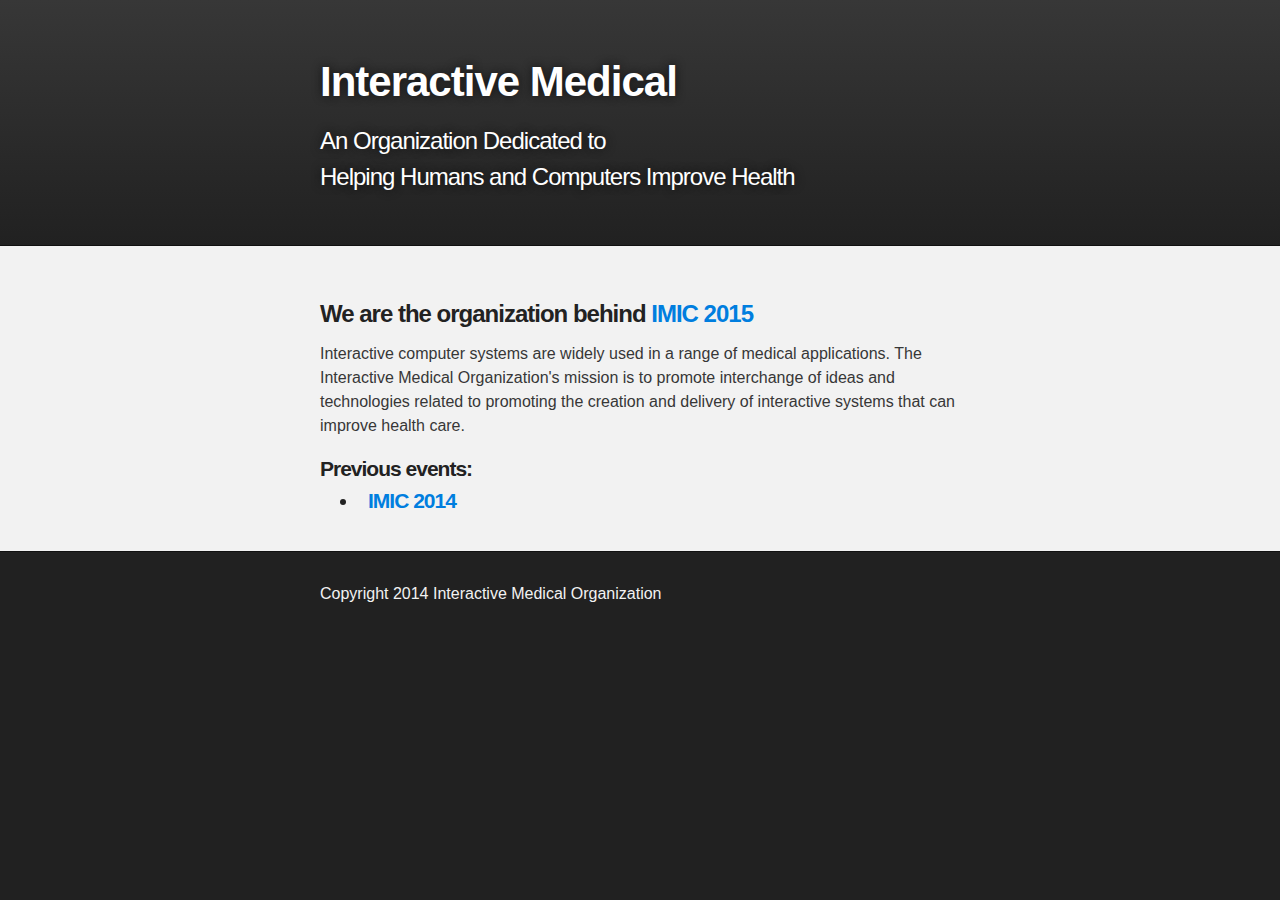
<file: index.html>
<!DOCTYPE html>
<html>

  <head>
    <meta charset='utf-8' />
    <meta http-equiv="X-UA-Compatible" content="chrome=1" />
    <meta name="description" content="Interactive MIC : Interactive Medical Image Computing (IMIC) Workshop for MICCAI 2014" />

    <link rel="stylesheet" type="text/css" media="screen" href="stylesheets/stylesheet.css">

    <title>Interactive MIC</title>
  </head>

  <body>

    <!-- HEADER -->
    <div id="header_wrap" class="outer">
        <header class="inner">

          <h1 id="project_title">Interactive Medical</h1>
          <h2 id="project_tagline">An Organization Dedicated to <br>Helping Humans and Computers Improve Health</h2>

        </header>
    </div>

    <!-- MAIN CONTENT -->
    <div id="main_content_wrap" class="outer">
      <section id="main_content" class="inner">
        <h3>
          We are the organization behind <a href="./imic2015/index.html">IMIC 2015</a>
        </h3>
        <p>Interactive computer systems are widely used in a range of medical applications.
        The Interactive Medical Organization's mission is to promote interchange of ideas
        and technologies related to promoting the creation and delivery of interactive
        systems that can improve health care.</p>
        <h4>
          Previous events:
          <ul>
          <li><a href="./imic2014/index.html">IMIC 2014</a></li>
          </ul>
          
        </h4>
    </div>


    <!-- FOOTER  -->
    <div id="footer_wrap" class="outer">
      <footer class="inner">
        <p>Copyright 2014 Interactive Medical Organization</p>
      </footer>
    </div>

              <script type="text/javascript">
            var gaJsHost = (("https:" == document.location.protocol) ? "https://ssl." : "http://www.");
            document.write(unescape("%3Cscript src='" + gaJsHost + "google-analytics.com/ga.js' type='text/javascript'%3E%3C/script%3E"));
          </script>
          <script type="text/javascript">
            try {
              var pageTracker = _gat._getTracker("UA-49071927-1");
            pageTracker._trackPageview();
            } catch(err) {}
          </script>


  </body>
</html>
</file>
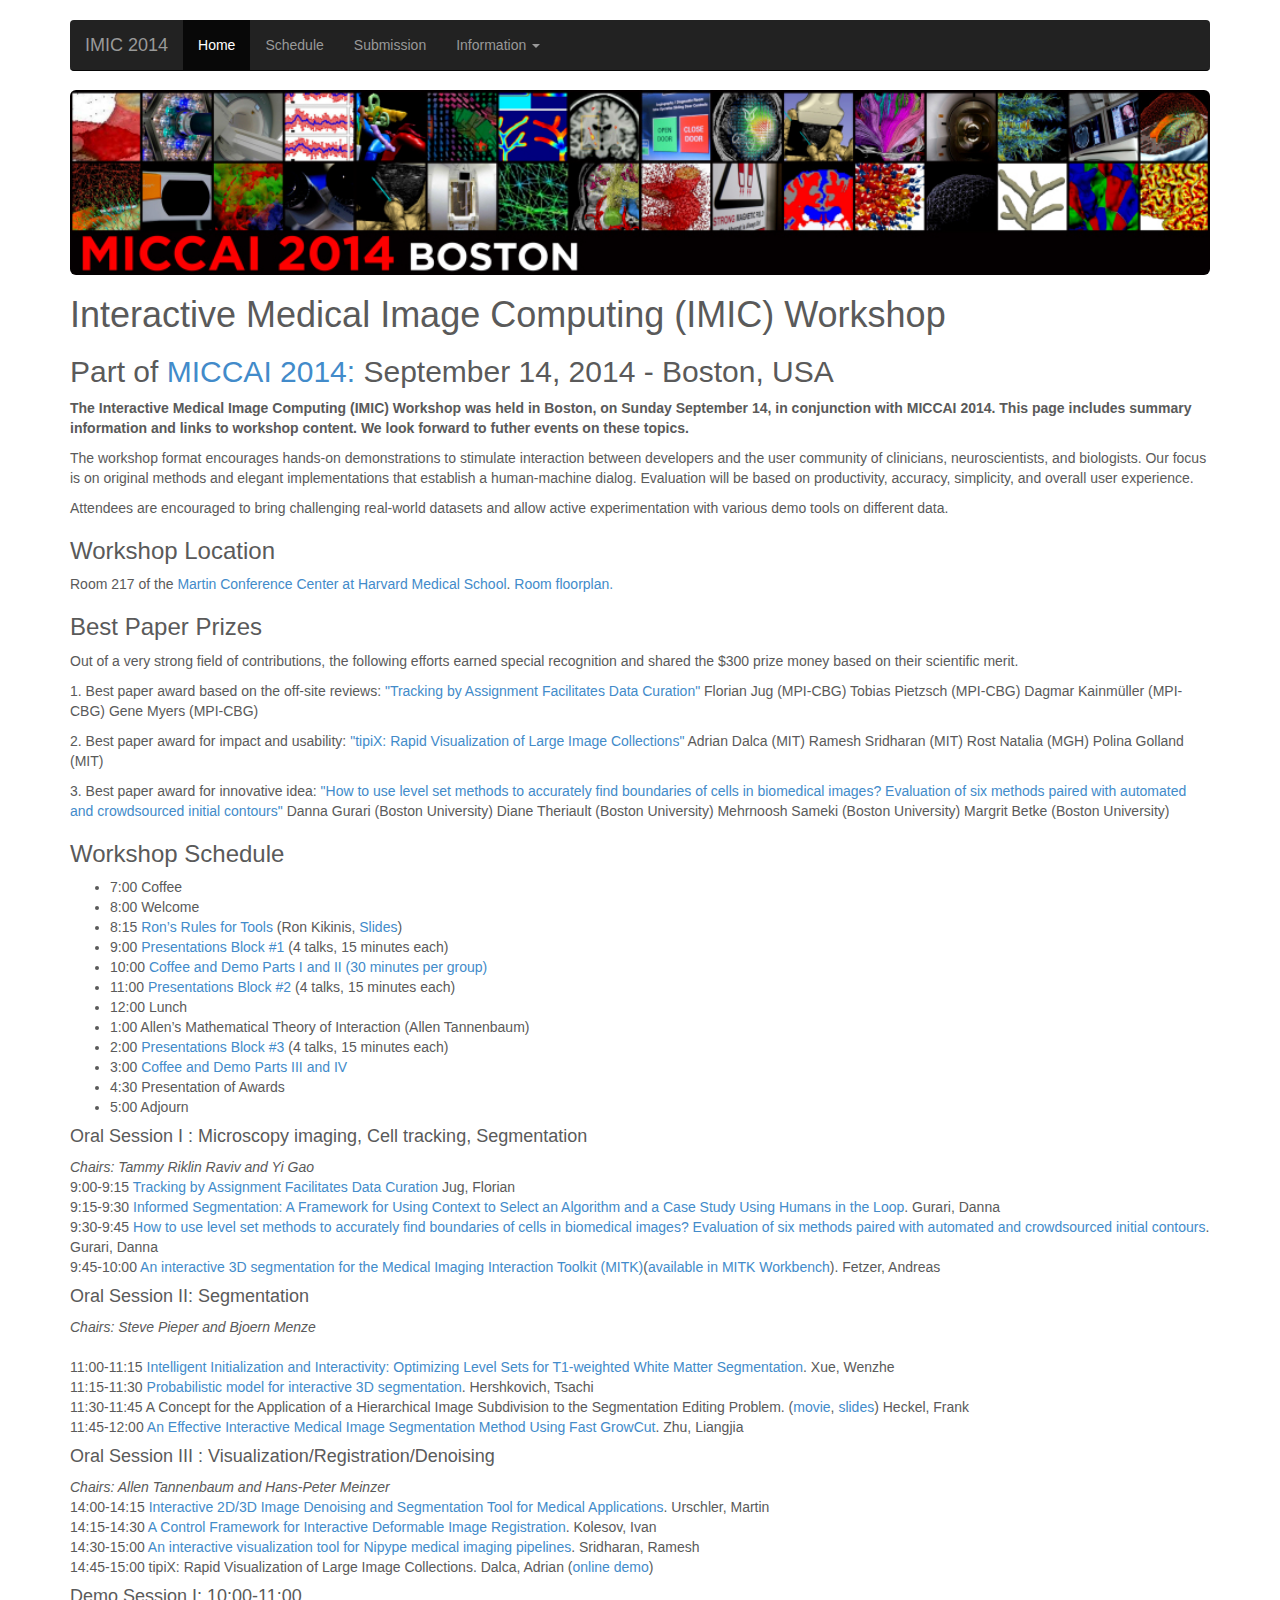
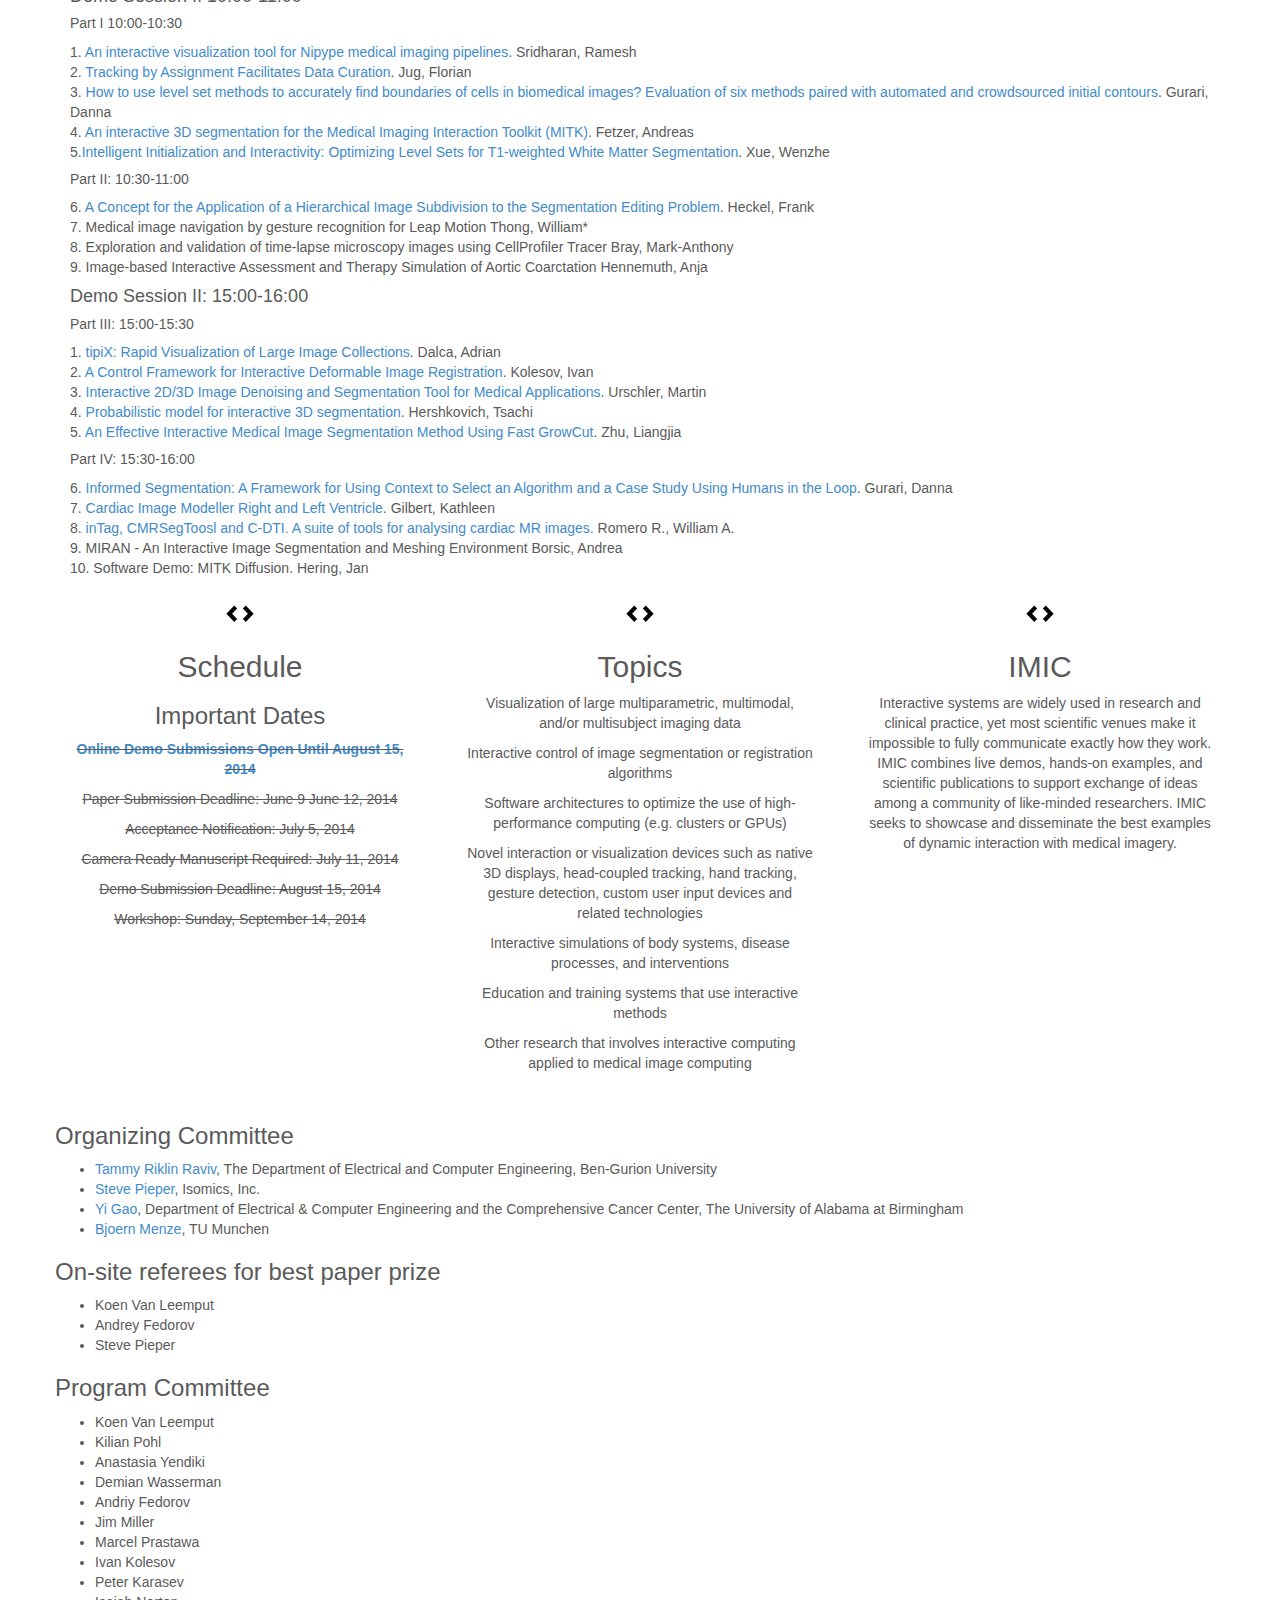
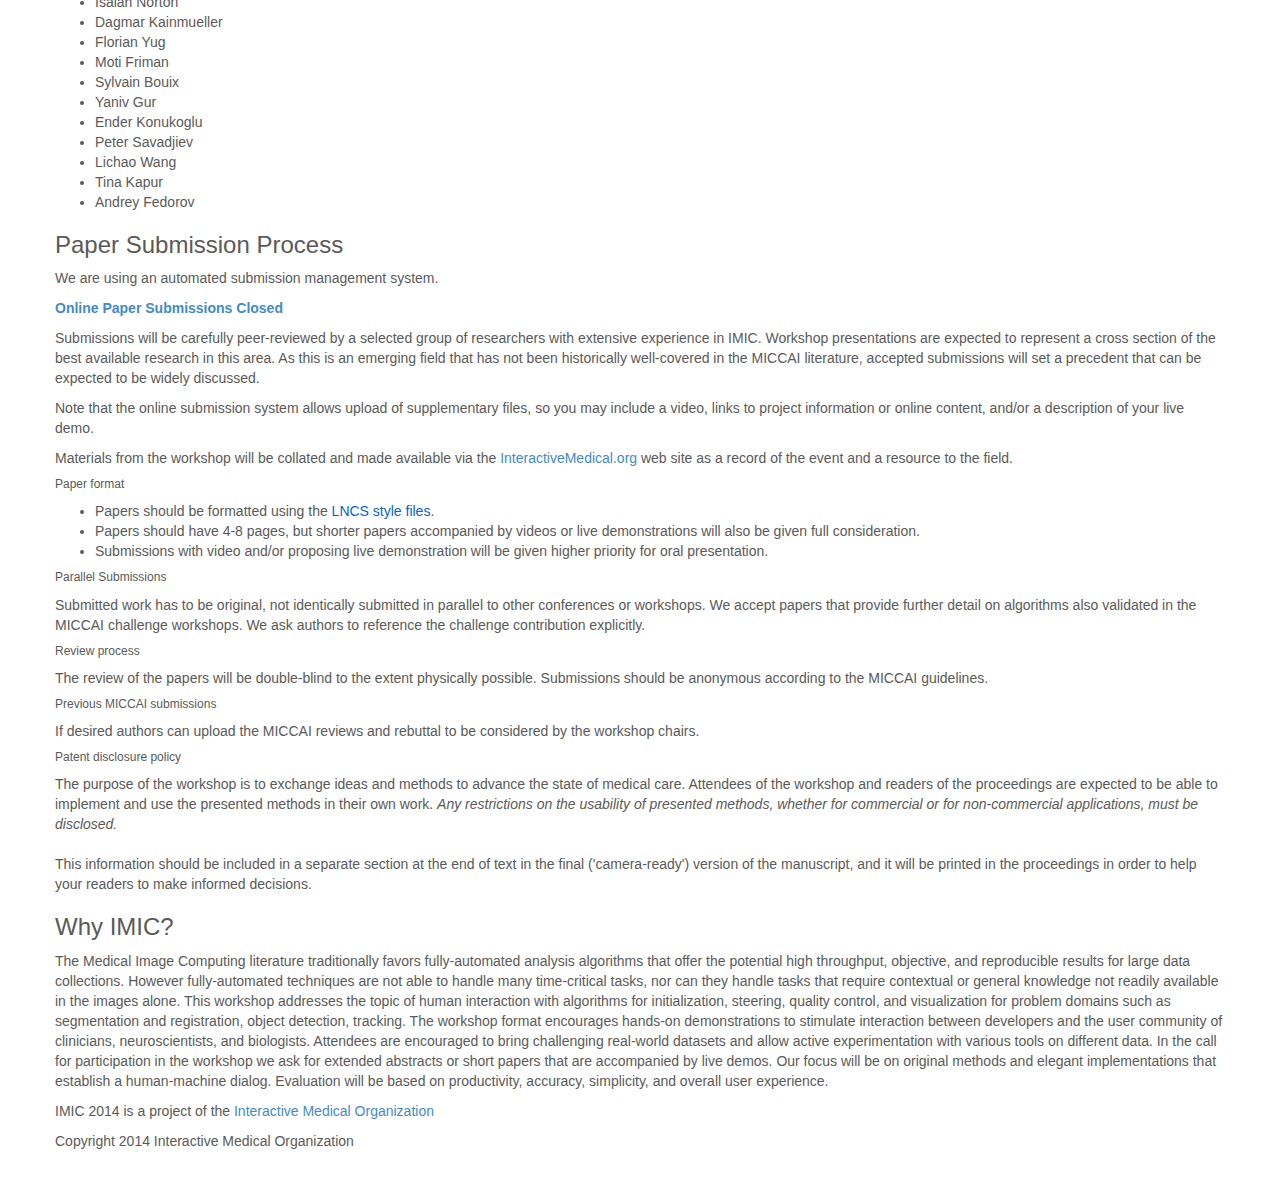
<file: imic2014/index.html>
<!DOCTYPE html>
<html>

  <head>
    <meta charset='utf-8' />
    <meta http-equiv="X-UA-Compatible" content="IE=edge" />
    <meta name="description" content="Interactive MIC : Interactive Medical Image Computing (IMIC) Workshop for MICCAI 2014" />

    <meta name="viewport" content="width=device-width, initial-scale=1">
    <meta name="author" content="Steve Pieper">
    <link rel="shortcut icon" href="../images/favicon.ico">

    <!-- <link rel="stylesheet" type="text/css" media="screen" href="../stylesheets/stylesheet.css"> -->

    <!-- Bootstrap core CSS -->
    <link href="../stylesheets/bootstrap.min.css" rel="stylesheet">

    <!-- Just for debugging purposes. Don't actually copy this line! -->
    <!--[if lt IE 9]><script src="../../assets/js/ie8-responsive-file-warning.js"></script><![endif]-->

    <!-- HTML5 shim and Respond.js IE8 support of HTML5 elements and media queries -->
    <!--[if lt IE 9]>
      <script src="https://oss.maxcdn.com/libs/html5shiv/3.7.0/html5shiv.js"></script>
      <script src="https://oss.maxcdn.com/libs/respond.js/1.4.2/respond.min.js"></script>
    <![endif]-->

    <!-- Custom styles for this page -->
    <link href="../stylesheets/carousel.css" rel="stylesheet">

    <title>Interactive MIC</title>
  </head>

  <body>

    <!-- carousel navbar (bootstrap) -->
      <div class="navbar-wrapper">
      <div class="container">

        <div class="navbar navbar-inverse navbar-static-top" role="navigation">
          <div class="container">
            <div class="navbar-header">
              <button type="button" class="navbar-toggle" data-toggle="collapse" data-target=".navbar-collapse">
                <span class="sr-only">Toggle navigation</span>
                <span class="icon-bar"></span>
                <span class="icon-bar"></span>
                <span class="icon-bar"></span>
              </button>
              <a class="navbar-brand" href="#">IMIC 2014</a>
            </div>
            <div class="navbar-collapse collapse">
              <ul class="nav navbar-nav">
                <li class="active"><a href="#">Home</a></li>
                <li><a href="#schedule">Schedule</a></li>
                <li><a href="#submission">Submission</a></li>
                <li class="dropdown">
                  <a href="#" class="dropdown-toggle" data-toggle="dropdown">Information <b class="caret"></b></a>
                  <ul class="dropdown-menu">
                    <li><a href="#organizers">People</a></li>
                    <li><a href="#registration">Registration</a></li>
                    <li><a href="#oral">Oral Presentations</a></li>
                    <li><a href="#why-imic">Why IMIC</a></li>
                    <li class="divider"></li>
                    <li class="dropdown-header">External Links</li>
                    <li><a href="http://interactivemedical.org">Interactive Medical</a></li>
                    <li><a href="http://miccai2014.org">MICCAI</a></li>
                  </ul>
                </li>
              </ul>
            </div>
          </div>
        </div>

      </div>
    </div>



    <!-- HEADER -->
    <div id="header_wrap" class="outer">
        <header class="inner">
        </header>
    </div>



    <!-- Marketing messaging and featurettes
    ================================================== -->
    <!-- Wrap the rest of the page in another container to center all the content. -->

    <div class="container welcome">
          <!-- hardcode 1170 width to match navbar default -->
          <img src="../images/MICCAI2014-banner-web.jpg" class="img-responsive img-rounded" alt="MICCAI 2014, SEP 14-18, Boston" width="1170">
          <!-- <img src="../images/imic2014.png"> -->
          <h1 id="project_title">Interactive Medical Image Computing (IMIC) Workshop</h1>
          <h2 id="project_tagline">Part of <a href=http://miccai2014.org/ target="_blank">MICCAI 2014:</a> September 14, 2014 - Boston, USA</h2>
          <p><strong>The Interactive Medical Image Computing (IMIC) Workshop was held in Boston, on Sunday September 14, in conjunction with MICCAI 2014.  This page includes summary information and links to workshop content.  We look forward to futher events on these topics.</strong></p>

          <p>The workshop format encourages hands-on demonstrations to stimulate interaction between developers and the user community of clinicians, neuroscientists, and biologists. Our focus is on original methods and elegant implementations that establish a human-machine dialog. Evaluation will be based on productivity, accuracy, simplicity, and overall user experience.</p>

          <p>Attendees are encouraged to bring challenging real-world datasets and allow active experimentation with various demo tools on different data.</p>

     <h3>Workshop Location</h3>

     <p>Room 217 of the <a href=http://www.theconfcenter.hms.harvard.edu/directions/>Martin Conference Center at Harvard Medical School</a>.  <a href=Sep14MICCAI.ppt.pdf>Room floorplan.</a>

     <h3>Best Paper Prizes</h3>
     <p>Out of a very strong field of contributions, the following efforts earned special recognition and shared the $300 prize money based on their scientific merit.

     <p>1. Best paper award based on the off-site reviews:
<a href=CameraReadyPapers/Paper%203/Jug_Interactive_IMIC2014.pdf>"Tracking by Assignment Facilitates Data Curation"</a>
Florian Jug (MPI-CBG)
Tobias Pietzsch (MPI-CBG)
Dagmar Kainmüller (MPI-CBG)
Gene Myers (MPI-CBG)

<p>2. Best paper award for impact and usability:
<a href=CameraReadyPapers/Paper%206/tipiX_0717_evening_final.pdf>"tipiX: Rapid Visualization of Large Image Collections"</a>
Adrian Dalca (MIT)
Ramesh Sridharan (MIT)
Rost Natalia (MGH)
Polina Golland (MIT)

<p>3. Best paper award for innovative idea:
<a href=CameraReadyPapers/Paper%208/MICCAI_finalSubmission.pdf>"How to use level set methods to accurately find boundaries of cells in biomedical images? Evaluation of six methods paired with automated and crowdsourced initial contours"</a>
Danna Gurari (Boston University)
Diane Theriault (Boston University)
Mehrnoosh Sameki (Boston University)
Margrit Betke (Boston University)

     <h3><a name="schedule"></a>Workshop Schedule</h3>


<ul>
  <li>7:00 Coffee</li>
  <li>8:00 Welcome</li>
  <li>8:15 <a href=http://www.slicer.org/slicerWiki/index.php/Documentation-Rons-Rules-For-Tools>Ron’s Rules for Tools</a> (Ron Kikinis, <a href=http://www.slicer.org/slicerWiki/images/c/c1/2014-09-13b-Rules_for_tools.pdf>Slides</a>)</li>
  <li>9:00 <a href=#oral1>Presentations Block #1</a> (4 talks, 15 minutes each)</li>
  <li>10:00 <a href=#demo1>Coffee and Demo Parts I and II (30 minutes per group)</a></li>
  <li>11:00 <a href=#oral2>Presentations Block #2</a> (4 talks, 15 minutes each)</li>
  <li>12:00 Lunch</li>
  <li>1:00 Allen’s Mathematical Theory of Interaction (Allen Tannenbaum)</li>
  <li>2:00 <a href=#oral2>Presentations Block #3</a> (4 talks, 15 minutes each)</li>
  <li>3:00 <a href=#demo1>Coffee and Demo Parts III and IV</a></li>
  <li>4:30 Presentation of Awards</li>
  <li>5:00 Adjourn</li>
</ul>

<h4><a name='oral1'></a>Oral Session I : Microscopy imaging, Cell tracking, Segmentation</h4>

     <i>Chairs: Tammy Riklin Raviv and Yi Gao</i><br>

     9:00-9:15 <a href=CameraReadyPapers/Paper%203/Jug_Interactive_IMIC2014.pdf>Tracking by Assignment Facilitates Data Curation</a> Jug, Florian<br>
     9:15-9:30 <a href=CameraReadyPapers/Paper%205/miccai-finalSubmission.pdf>Informed Segmentation: A Framework for Using Context to Select an Algorithm and a Case Study Using Humans in the Loop</a>. Gurari, Danna<br>
     9:30-9:45 <a href=CameraReadyPapers/Paper%208/MICCAI_finalSubmission.pdf>How to use level set methods to accurately find boundaries of cells in biomedical images? Evaluation of six methods paired with automated and crowdsourced initial contours</a>. Gurari, Danna<br>
     9:45-10:00 <a href=CameraReadyPapers/Paper%2010/2014-fetzer-miccai-imic.pdf>An interactive 3D segmentation for the Medical Imaging Interaction Toolkit (MITK)</a>(<a href=http://mitk.org/>available in MITK Workbench</a>). Fetzer, Andreas<br>

<h4><a name='oral2'></a>Oral Session II: Segmentation</h4>

<i>Chairs: Steve Pieper and Bjoern Menze</i><br><br>

11:00-11:15 <a href=CameraReadyPapers/Paper%2012/Xue_IMIC2014_CameraReady_Jul21.pdf>Intelligent Initialization and Interactivity: Optimizing Level Sets for T1-weighted White Matter Segmentation</a>. Xue, Wenzhe<br>
11:15-11:30 <a href=CameraReadyPapers/Paper%2011/Probabilistic model for interactive 3D segmentation_.pdf>Probabilistic model for interactive 3D segmentation</a>. Hershkovich, Tsachi<br>
11:30-11:45 A Concept for the Application of a Hierarchical Image Subdivision to the Segmentation Editing Problem. (<a href=http://www.mevis-research.de/~fheckel/IMIC2014/IMIC_Editing.html>movie</a>, <a href=http://www.mevis-research.de/~fheckel/publications/Heckel2014a_IMIC_talk.pptx>slides</a>) Heckel, Frank<br>
11:45-12:00 <a href=CameraReadyPapers/Paper%204/IMIC_ID4_FastGrowCut.pdf>An Effective Interactive Medical Image Segmentation Method Using Fast GrowCut</a>. Zhu, Liangjia<br>


<h4><a name='oral3'></a>Oral Session III : Visualization/Registration/Denoising</h4>

<i>Chairs: Allen Tannenbaum and Hans-Peter Meinzer</i><br>

14:00-14:15 <a href=CameraReadyPapers/Paper%209/final.pdf>Interactive 2D/3D Image Denoising and Segmentation Tool for Medical Applications</a>. Urschler, Martin<br>
14:15-14:30 <a href=CameraReadyPapers/Paper%2013/MICCAI2014_iAlign.pdf>A Control Framework for Interactive Deformable Image Registration</a>. Kolesov, Ivan<br>
14:30-15:00 <a href=CameraReadyPapers/Paper%207/paper.pdf>An interactive visualization tool for Nipype medical imaging pipelines</a>. Sridharan, Ramesh<br>
14:45-15:00  tipiX: Rapid Visualization of Large Image Collections. Dalca, Adrian (<a href=http://tipix.csail.mit.edu/>online demo</a>)<br>

<h4><a name='demo1'></a>Demo Session I: 10:00-11:00</h4>

<h5>Part I 10:00-10:30</h5>
1. <a href=CameraReadyPapers/Paper%207/paper.pdf>An interactive visualization tool for Nipype medical imaging pipelines</a>. Sridharan, Ramesh<br>
2. <a href=CameraReadyPapers/Paper%203/Jug_Interactive_IMIC2014.pdf>Tracking by Assignment Facilitates Data Curation</a>. Jug, Florian<br>
3. <a href=CameraReadyPapers/Paper%208/MICCAI_finalSubmission.pdf>How to use level set methods to accurately find boundaries of cells in biomedical images? Evaluation of six methods paired with automated and crowdsourced initial contours</a>. Gurari, Danna<br>
4. <a href=CameraReadyPapers/Paper%2010/2014-fetzer-miccai-imic.pdf>An interactive 3D segmentation for the Medical Imaging Interaction Toolkit (MITK)</a>. Fetzer, Andreas<br>
5.<a href=CameraReadyPapers/Paper%2012/Xue_IMIC2014_CameraReady_Jul21.pdf>Intelligent Initialization and Interactivity: Optimizing Level Sets for T1-weighted White Matter Segmentation</a>. Xue, Wenzhe<br>

<h5>Part II: 10:30-11:00</h5>
6. <a href=CameraReadyPapers/Paper%201/IMIC_Editing_final_2014-07-11.pdf>A Concept for the Application of a Hierarchical Image Subdivision to the Segmentation Editing Problem</a>. Heckel, Frank<br>
7. Medical image navigation by gesture recognition for Leap Motion Thong, William*<br>
8. Exploration and validation of time-lapse microscopy images using CellProfiler Tracer Bray, Mark-Anthony<br>
9. Image-based Interactive Assessment and Therapy Simulation of Aortic Coarctation Hennemuth, Anja<br>

<h4><a name='demo1'></a>Demo Session II: 15:00-16:00</h4>

<h5>Part III: 15:00-15:30</h5>
1. <a href=CameraReadyPapers/Paper%206/tipiX_0717_evening_final.pdf>tipiX: Rapid Visualization of Large Image Collections</a>. Dalca, Adrian<br>
2. <a href=CameraReadyPapers/Paper%2013/MICCAI2014_iAlign.pdf>A Control Framework for Interactive Deformable Image Registration</a>. Kolesov, Ivan<br>
3. <a href=CameraReadyPapers/Paper%209/final.pdf>Interactive 2D/3D Image Denoising and Segmentation Tool for Medical Applications</a>. Urschler, Martin<br>
4. <a href=CameraReadyPapers/Paper%2011/Probabilistic model for interactive 3D segmentation_.pdf>Probabilistic model for interactive 3D segmentation</a>. Hershkovich, Tsachi<br>
5. <a href=CameraReadyPapers/Paper%204/IMIC_ID4_FastGrowCut.pdf>An Effective Interactive Medical Image Segmentation Method Using Fast GrowCut</a>. Zhu, Liangjia<br>

<h5>Part IV: 15:30-16:00</h5>
6. <a href=CameraReadyPapers/Paper%205/miccai-finalSubmission.pdf>Informed Segmentation: A Framework for Using Context to Select an Algorithm and a Case Study Using Humans in the Loop</a>. Gurari, Danna<br>
7.  <a href=CameraReadyPapers/Demo20/Paper20.pdf>Cardiac Image Modeller Right and Left Ventricle</a>. Gilbert, Kathleen<br>
8. <a href=https://www.creatis.insa-lyon.fr/osirix-dev/2014-IMIC-DEMO.html>inTag, CMRSegToosl and C-DTI. A suite of tools for analysing cardiac MR images.</a> Romero R., William A.<br>
9. MIRAN - An Interactive Image Segmentation and Meshing Environment Borsic, Andrea<br>
10. Software Demo: MITK Diffusion. Hering, Jan<br>


    </div>

    <div class="container marketing">

      <!-- Three columns of text below the carousel -->
      <div class="row">

        <div href="#home" class="col-lg-4">
          <img src="../images/divider.svg" alt="~~~~~">
          <h2>Schedule</h2>
          <h3>Important Dates</h3>
          <strike><p><strong><a href="https://cmt.research.microsoft.com/IMIC2014">Online Demo Submissions Open Until August 15, 2014</a></strong></p>
<p>Paper Submission Deadline: <strike>June 9</strike> June 12, 2014 </p>
<p>Acceptance Notification: July 5, 2014</p>
<p>Camera Ready Manuscript Required: July 11, 2014</p>
<p>Demo Submission Deadline: August 15, 2014</p>
<p>Workshop: Sunday, September 14, 2014</p></strike>

        </div><!-- /.col-lg-4 -->

        <div href="#topics" class="col-lg-4">
          <img src="../images/divider.svg" alt="~~~~~">
          <h2>Topics</h2>
<p>Visualization of large multiparametric, multimodal, and/or multisubject imaging data</p>
<p>Interactive control of image segmentation or registration algorithms</p>
<p>Software architectures to optimize the use of high-performance computing (e.g. clusters or GPUs)</p>
<p>Novel interaction or visualization devices such as native 3D displays, head-coupled tracking, hand tracking, gesture detection, custom user input devices and related technologies</p>
<p>Interactive simulations of body systems, disease processes, and interventions</p>
<p>Education and training systems that use interactive methods</p>
<p>Other research that involves interactive computing applied to medical image computing</p>
        </div><!-- /.col-lg-4 -->

        <div href="#schedule" class="col-lg-4">
          <img src="../images/divider.svg" alt="~~~~~">
          <h2>IMIC</h2>
<p>Interactive systems are widely used in research and clinical practice, yet most scientific venues make it impossible to fully communicate exactly how they work.  IMIC combines live demos, hands-on examples, and scientific publications to support exchange of ideas among a community of like-minded researchers.  IMIC seeks to showcase and disseminate the best examples of dynamic interaction with medical imagery.</p>

        </div><!-- /.col-lg-4 -->

      </div><!-- /.row -->



    <!-- MAIN CONTENT -->


    <div id="main_content_wrap" class="outer">
      <section id="main_content" class="inner">
        <h3>

<h3><a name="organizers" class="anchor" href="#organizers"><span class="octicon octicon-link"></span></a>Organizing Committee</h3>

<ul>


<li> <a href="http://www.ee.bgu.ac.il/~rrtammy/">Tammy Riklin Raviv</a>, The Department of Electrical and Computer Engineering, Ben-Gurion University </li>

<li> <a href="https://www.spl.harvard.edu/pages/People/pieper">Steve Pieper</a>, Isomics, Inc.</li>

<li> <a href="https://sites.google.com/site/gaoyicn/">Yi Gao</a>, Department of Electrical & Computer Engineering and the Comprehensive Cancer Center, The University of Alabama at Birmingham</li>

<li> <a href="http://bmenze.de/">Bjoern Menze</a>, TU Munchen</li>

</ul>

<h3><a name="referees" class="anchor" href="#referees"><span class="octicon octicon-link"></span></a>On-site referees for best paper prize</h3>
<ul>
<li>Koen Van Leemput</li>
<li>Andrey Fedorov</li>
<li>Steve Pieper</li>
</ul>

<h3><a name="programcommittee" class="anchor" href="#programcommittee"><span class="octicon octicon-link"></span></a>Program Committee</h3>
<ul>
<li>Koen	Van Leemput</li>
<li>Kilian	Pohl</li>
<li>Anastasia	Yendiki</li>
<li>Demian	Wasserman</li>
<li>Andriy	Fedorov</li>
<li>Jim	Miller</li>
<li>Marcel	Prastawa</li>
<li>Ivan	Kolesov</li>
<li>Peter	Karasev</li>
<li>Isaiah	Norton</li>
<li>Dagmar 	Kainmueller</li>
<li>Florian	Yug</li>
<li>Moti	Friman</li>
<li>Sylvain	Bouix</li>
<li>Yaniv	Gur</li>
<li>Ender	Konukoglu</li>
<li>Peter	 Savadjiev</li>
<li>Lichao Wang</li>
<li>Tina Kapur</li>
<li>Andrey Fedorov</li>
</ul>

<h3><a name="submission" class="anchor" href="#submission"><span class="octicon octicon-link"></span></a>Paper Submission Process</h3>

<p>We are using an automated submission management system.</p>
<p><strong><a href="https://cmt.research.microsoft.com/IMIC2014">Online Paper Submissions Closed</a></strong></p>
<p>Submissions will be carefully peer-reviewed by a selected group of researchers with extensive experience in IMIC.
Workshop presentations are expected to represent a cross section of the best available research in this area.
As this is an emerging field that has not been historically well-covered in the MICCAI literature,
accepted submissions will set a precedent that can be expected to be widely discussed.</p>

<p>Note that the online submission system allows upload of supplementary files, so you may include a video, links to project information or online content, and/or a description of your live demo.</p>

<p>Materials from the workshop will be collated and made available via the <a href="http://InteractiveMedical.org">InteractiveMedical.org</a> web site as a record of the event and a resource to the field.</p>

<h6>Paper format</h6>
<ul>

<li> Papers should be formatted using the
<a href="http://www.springer.com/computer/lncs?SGWID=0-164-6-793341-0" title="http://www.springer.com/computer/lncs?SGWID=0-164-6-793341-0" rel="nofollow"><font color="#0066cc">LNCS style files</font></a>. </li>

<li> Papers should have 4-8 pages, but shorter papers accompanied by videos or live demonstrations will also be given full consideration.</li>

<li> Submissions with video and/or proposing live demonstration will be given higher priority for oral presentation.</li>

</ul>

<h6>Parallel Submissions</h6>
<p>Submitted work has to be
original, not identically submitted in parallel to other conferences or
workshops. We accept papers that provide further detail on algorithms also
validated in the MICCAI challenge workshops. We ask authors to reference
 the challenge contribution explicitly.<br /></p>

<h6>Review process</h6>
<p>The review of the papers will be double-blind to the extent physically possible.
Submissions should be anonymous according to the MICCAI guidelines.<br /></p>

<h6>Previous MICCAI submissions</h6>
<p>If desired authors can upload the MICCAI reviews and rebuttal to be considered by the workshop chairs.<br /></p>

<h6>Patent disclosure policy</h6>
<p>The purpose of the workshop is to exchange ideas and methods to advance the state of medical care. Attendees
of the workshop and readers of the proceedings are expected to be able to implement and use the presented methods
in their own work.
<em>Any restrictions on the usability of presented methods,
whether for commercial or for non-commercial applications, must be disclosed.</em>
<br /><br />
This information should be included in a separate section at the end of text in the final ('camera-ready')
version of the manuscript, and it will be printed in the proceedings in order to help your readers to
make informed decisions.</p>

<h3>
<a name="why-imic" class="anchor" href="#why-imic"><span class="octicon octicon-link"></span></a>Why IMIC?</h3>

<p>The Medical Image Computing literature traditionally favors fully-automated analysis algorithms that offer the potential high throughput, objective, and reproducible results for large data collections.  However fully-automated techniques are not able to handle many time-critical tasks, nor can they handle tasks that require contextual or general knowledge not readily available in the images alone.  This workshop addresses the topic of human interaction with algorithms for initialization, steering, quality control, and visualization for problem domains such as segmentation and registration, object detection, tracking.  The workshop format encourages hands-on demonstrations to stimulate interaction between developers and the user community of clinicians, neuroscientists, and biologists.  Attendees are encouraged to bring challenging real-world datasets and allow active experimentation with various tools on different data.  In the call for participation in the workshop we ask for extended abstracts or short papers that are accompanied by live demos.  Our focus will be on original methods and elegant implementations that establish a human-machine dialog.  Evaluation will be based on productivity, accuracy, simplicity, and overall user experience.</p>
      </section>
    </div>

    <!-- FOOTER  -->
    <div id="footer_wrap" class="outer">
      <footer class="inner">
        <p>IMIC 2014 is a project of the <a href="http://interactivemedical.org">Interactive Medical Organization</a></p>
        <p>Copyright 2014 Interactive Medical Organization</p>
      </footer>
    </div>

    <!-- Bootstrap core JavaScript
    ================================================== -->
    <!-- Placed at the end of the document so the pages load faster -->
    <script src="https://ajax.googleapis.com/ajax/libs/jquery/1.11.0/jquery.min.js"></script>
    <script src="../javascripts/bootstrap.min.js"></script>

    <!-- google analytics  -->
    <script type="text/javascript">
      var gaJsHost = (("https:" == document.location.protocol) ? "https://ssl." : "http://www.");
      document.write(unescape(
        "%3Cscript src='" + gaJsHost + "google-analytics.com/ga.js' type='text/javascript'%3E%3C/script%3E"));
    </script>
    <script type="text/javascript">
      try {
        var pageTracker = _gat._getTracker("UA-49071927-1");
      pageTracker._trackPageview();
      } catch(err) {}
    </script>

  </body>
</html>
</file>
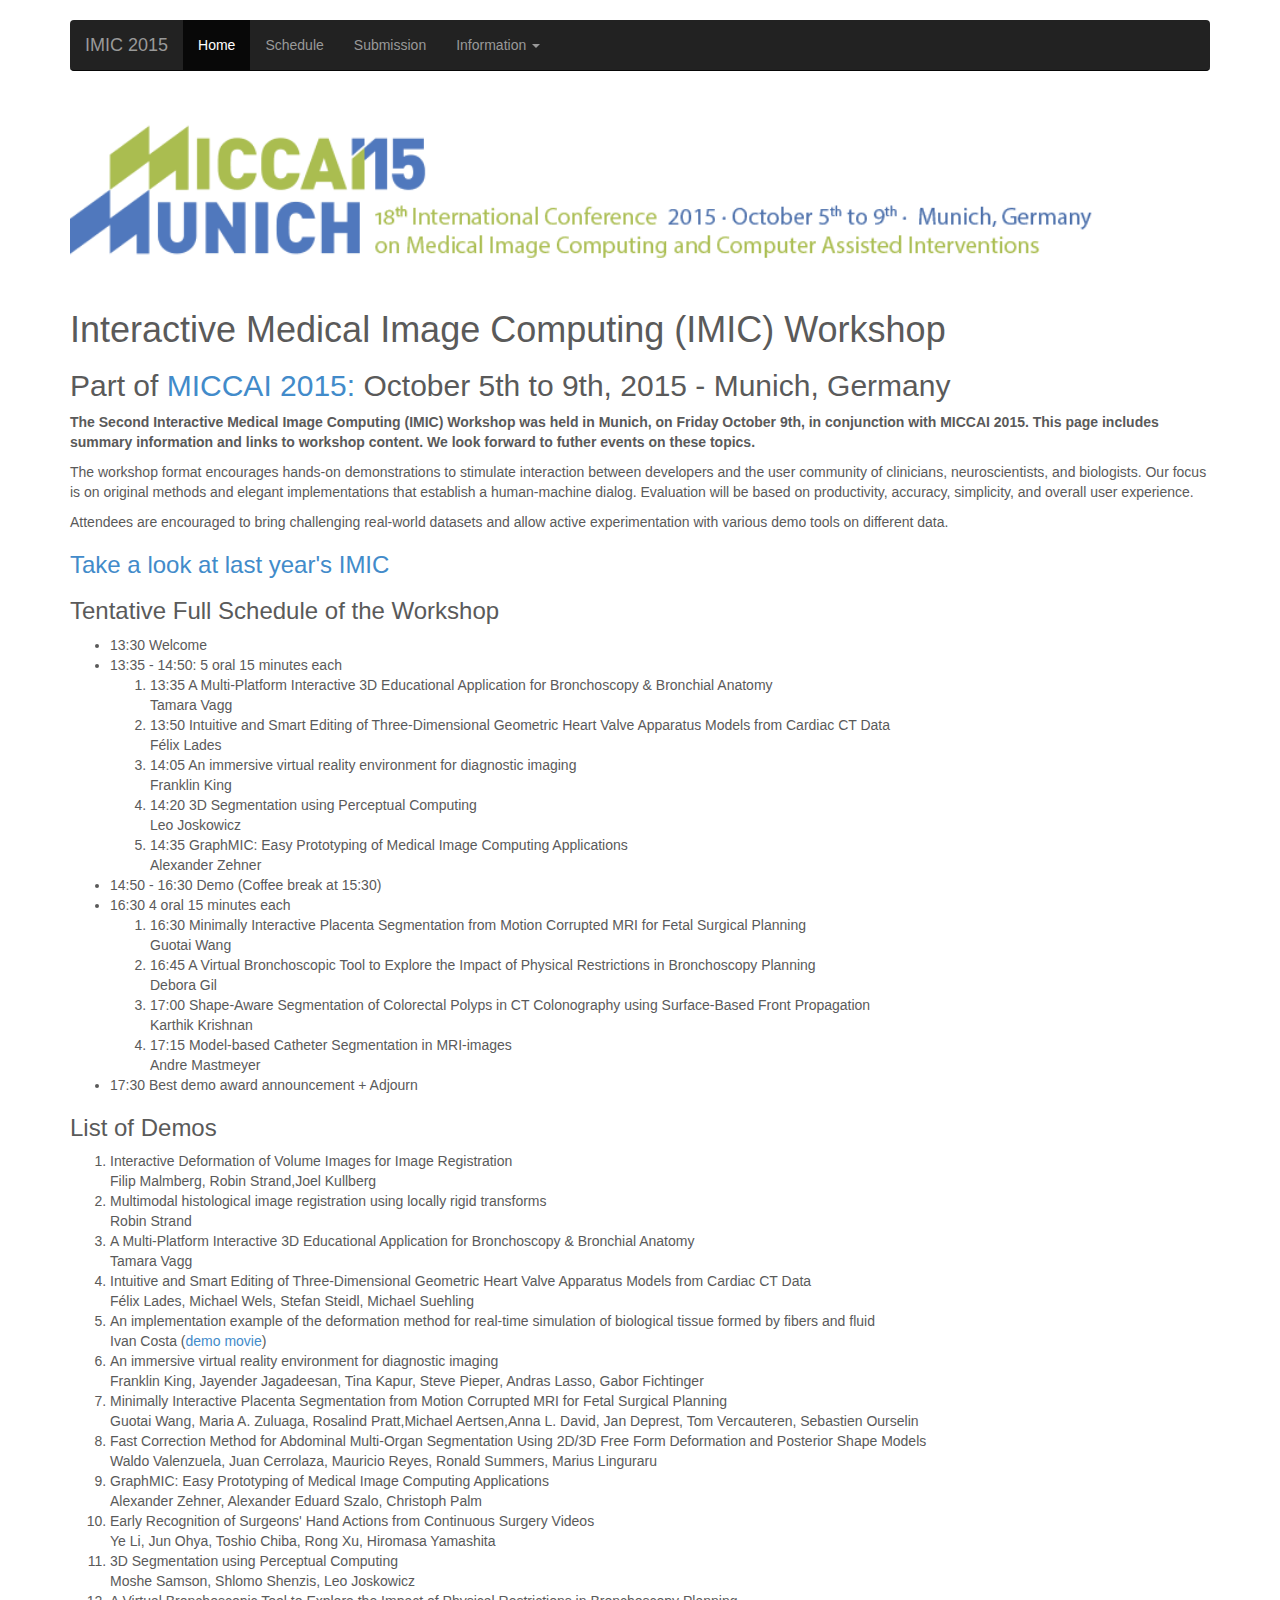
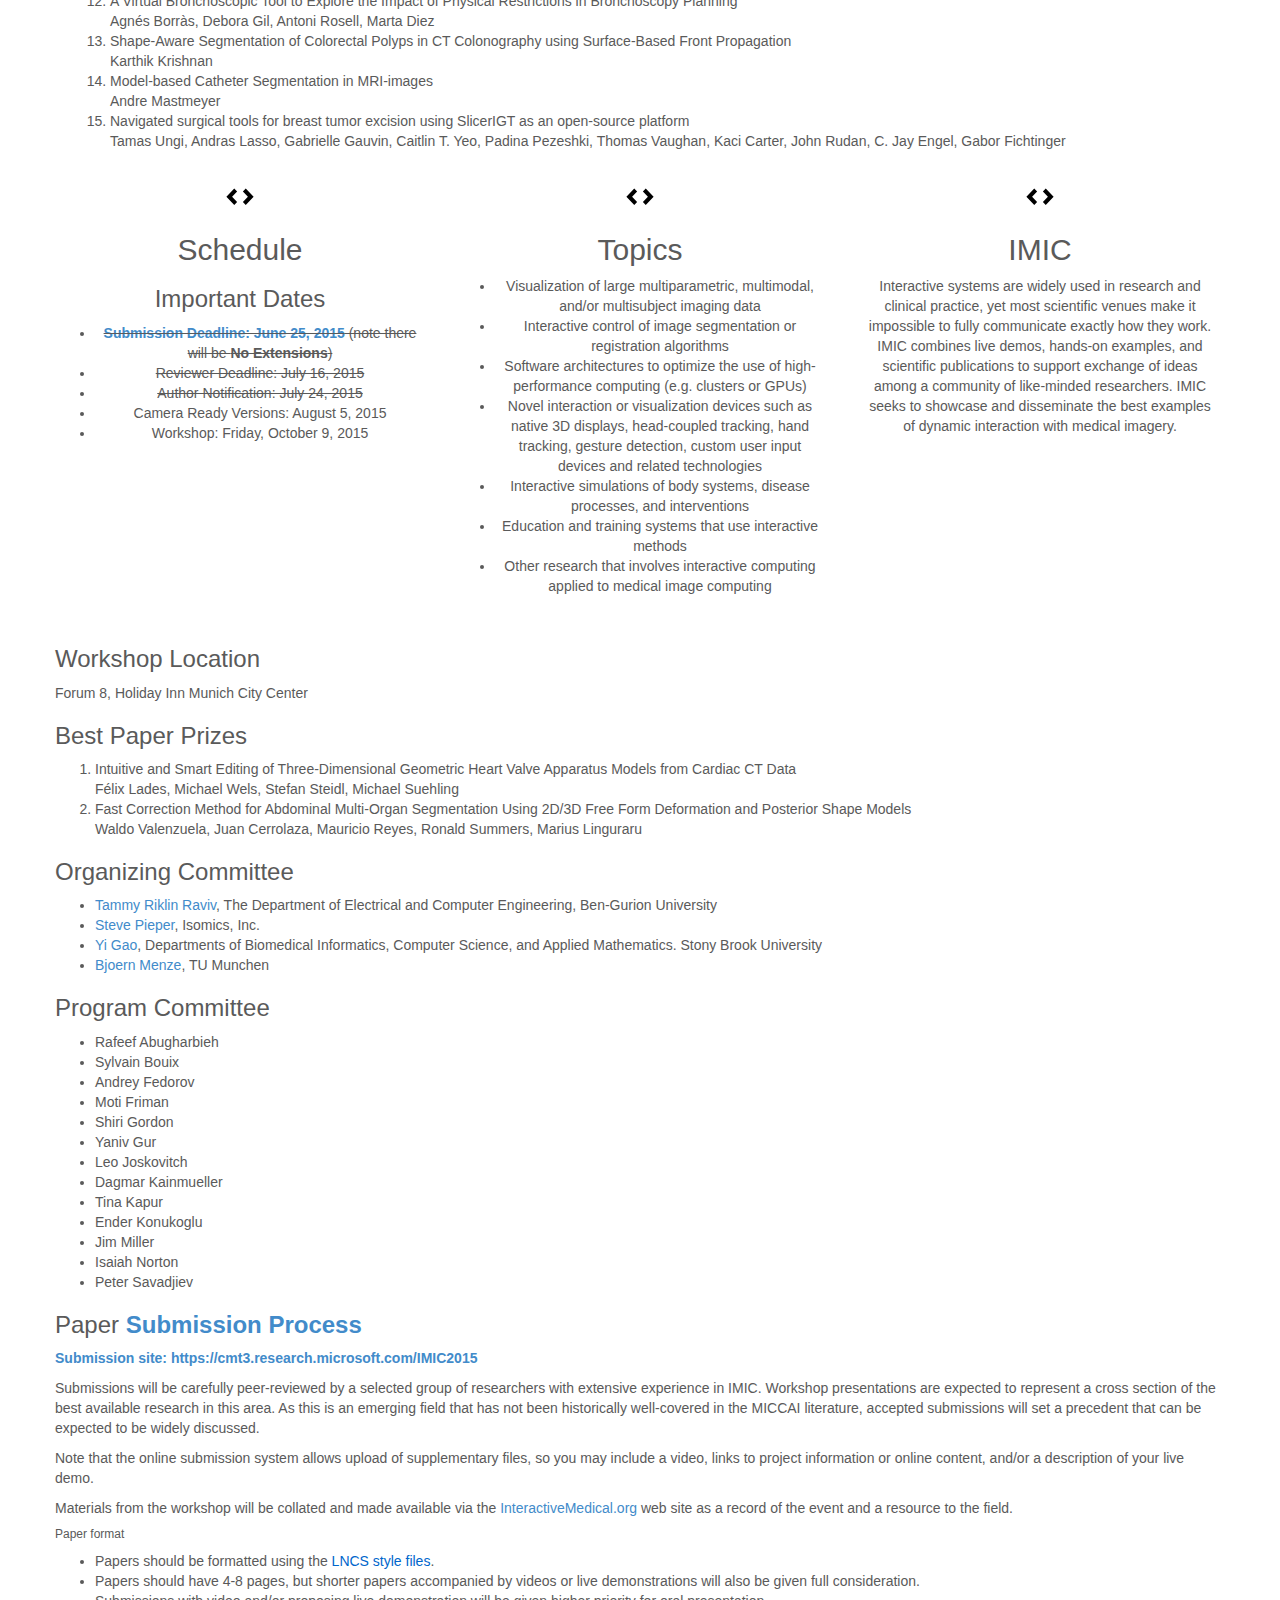
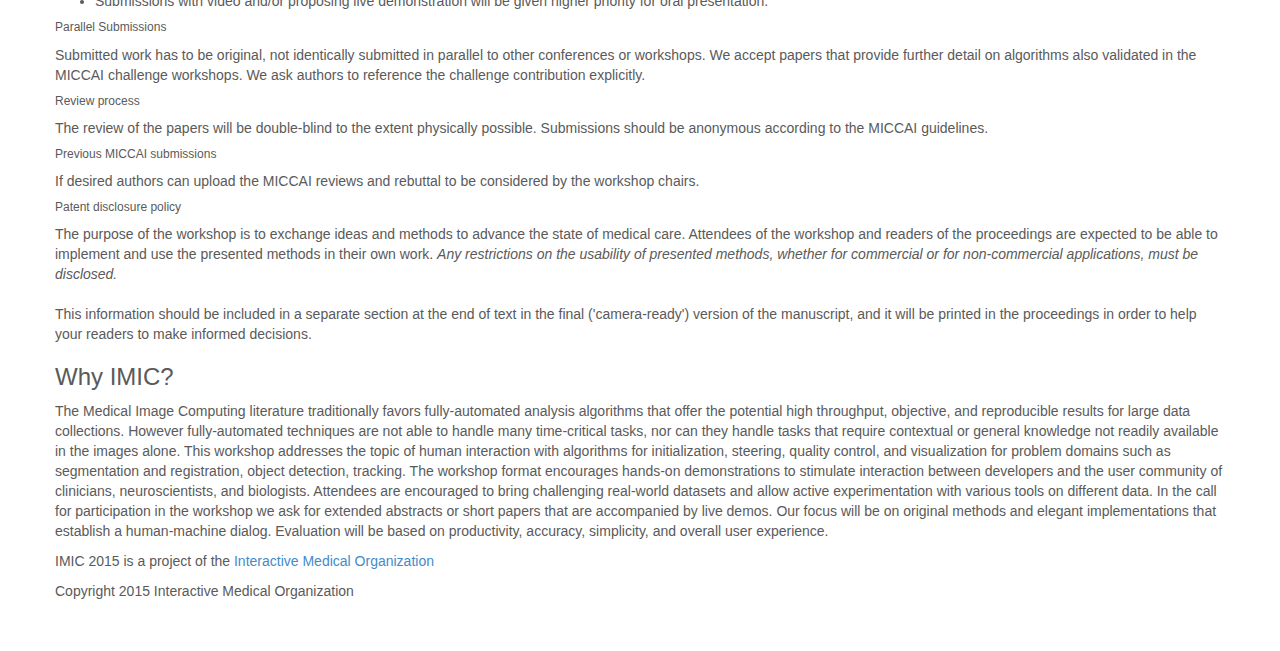
<file: imic2015/index.html>
<!DOCTYPE html>
<html>

  <head>
    <meta charset='utf-8' />
    <meta http-equiv="X-UA-Compatible" content="IE=edge" />
    <meta name="description" content="Interactive MIC : The Second Interactive Medical Image Computing (IMIC) Workshop for MICCAI 2015" />

    <meta name="viewport" content="width=device-width, initial-scale=1">
    <meta name="author" content="Steve Pieper">
    <link rel="shortcut icon" href="../images/favicon.ico">

    <!-- <link rel="stylesheet" type="text/css" media="screen" href="../stylesheets/stylesheet.css"> -->

    <!-- Bootstrap core CSS -->
    <link href="../stylesheets/bootstrap.min.css" rel="stylesheet">

    <!-- Just for debugging purposes. Don't actually copy this line! -->
    <!--[if lt IE 9]><script src="../../assets/js/ie8-responsive-file-warning.js"></script><![endif]-->

    <!-- HTML5 shim and Respond.js IE8 support of HTML5 elements and media queries -->
    <!--[if lt IE 9]>
        <script src="https://oss.maxcdn.com/libs/html5shiv/3.7.0/html5shiv.js"></script>
        <script src="https://oss.maxcdn.com/libs/respond.js/1.4.2/respond.min.js"></script>
        <![endif]-->

    <!-- Custom styles for this page -->
    <link href="../stylesheets/carousel.css" rel="stylesheet">

    <title>Interactive MIC</title>
  </head>

  <body>

    <!-- carousel navbar (bootstrap) -->
    <div class="navbar-wrapper">
      <div class="container">

        <div class="navbar navbar-inverse navbar-static-top" role="navigation">
          <div class="container">
            <div class="navbar-header">
              <button type="button" class="navbar-toggle" data-toggle="collapse" data-target=".navbar-collapse">
                <span class="sr-only">Toggle navigation</span>
                <span class="icon-bar"></span>
                <span class="icon-bar"></span>
                <span class="icon-bar"></span>
              </button>
              <a class="navbar-brand" href="#">IMIC 2015</a>
            </div>
            <div class="navbar-collapse collapse">
              <ul class="nav navbar-nav">
                <li class="active"><a href="#">Home</a></li>
                <li><a href="#schedule">Schedule</a></li>
                <li><a href="#submission">Submission</a></li>
                <li class="dropdown">
                  <a href="#" class="dropdown-toggle" data-toggle="dropdown">Information <b class="caret"></b></a>
                  <ul class="dropdown-menu">
                    <li><a href="#organizers">People</a></li>
                    <li><a href="#registration">Registration</a></li>
                    <li><a href="#oral">Oral Presentations</a></li>
                    <li><a href="#why-imic">Why IMIC</a></li>
                    <li class="divider"></li>
                    <li class="dropdown-header">External Links</li>
                    <li><a href="http://interactivemedical.org">Interactive Medical</a></li>
                    <li><a href="http://miccai2015.org">MICCAI</a></li>
                  </ul>
                </li>
              </ul>
            </div>
          </div>
        </div>

      </div>
    </div>



    <!-- HEADER -->
    <div id="header_wrap" class="outer">
      <header class="inner">
      </header>
    </div>



    <!-- Marketing messaging and featurettes
         ================================================== -->
    <!-- Wrap the rest of the page in another container to center all the content. -->

    <div class="container welcome">
      <!-- hardcode 1170 width to match navbar default -->
      <img src="../images/MICCAI2015-banner-web.jpg" class="img-responsive img-rounded" alt="MICCAI 2015, Oct 5-9, Munich" width="1170">
      <!-- <img src="../images/imic2015.png"> -->
      <h1 id="project_title">Interactive Medical Image Computing (IMIC) Workshop</h1>
      <h2 id="project_tagline">Part of <a href=http://miccai2015.org/ target="_blank">MICCAI 2015:</a> October 5th to 9th, 2015 - Munich, Germany</h2>
      <p><strong>The Second Interactive Medical Image Computing (IMIC) Workshop was held in Munich, on Friday October 9th, in conjunction with MICCAI 2015.  This page includes summary information and links to workshop content.  We look forward to futher events on these topics.</strong></p>

      <p>The workshop format encourages hands-on demonstrations to stimulate interaction between developers and the user community of clinicians, neuroscientists, and biologists. Our focus is on original methods and elegant implementations that establish a human-machine dialog. Evaluation will be based on productivity, accuracy, simplicity, and overall user experience.</p>

      <p>Attendees are encouraged to bring challenging real-world datasets and allow active experimentation with various demo tools on different data.</p>

      <h3><a href="../imic2014/index.html">Take a look at last year's IMIC</a></h3>

      <h3><a name="schedule"></a>Tentative Full Schedule of the Workshop</h3>
      <ul>
        <li>13:30 Welcome</li>
        <li>13:35 - 14:50:  5 oral 15 minutes each</li>
        <ol>
          <li>13:35 A Multi-Platform Interactive 3D Educational Application for Bronchoscopy & Bronchial Anatomy <br />
            Tamara Vagg</li>

          <li> 13:50 Intuitive and Smart Editing of Three-Dimensional Geometric Heart Valve Apparatus Models from Cardiac CT Data<br/>
            F&eacute;lix Lades</li>

          <li>14:05 An immersive virtual reality environment for diagnostic imaging <br/>
            Franklin King</li>

          <li> 14:20 3D Segmentation using Perceptual Computing <br/>
            Leo Joskowicz</li>

          <li> 14:35 GraphMIC: Easy Prototyping of Medical Image Computing Applications <br/>
            Alexander Zehner</li>
        </ol>
        <li>14:50 - 16:30 Demo (Coffee break at 15:30)</li>
        <li>16:30  4 oral 15 minutes each</li>
        <ol>
          <li>16:30 Minimally Interactive Placenta Segmentation from Motion Corrupted MRI for Fetal Surgical Planning  <br/>
            Guotai Wang</li>

          <li>16:45 A Virtual Bronchoscopic Tool to Explore the Impact of Physical Restrictions in Bronchoscopy Planning  <br/>
            Debora Gil</li>

            <li> 17:00 Shape-Aware Segmentation of Colorectal Polyps in CT Colonography using Surface-Based Front Propagation <br/>
            Karthik Krishnan</li>

            <li> 17:15 Model-based Catheter Segmentation in MRI-images <br/>
            Andre Mastmeyer</li>
        </ol>
        <li>17:30 Best demo award announcement + Adjourn</li>
      </ul>

    <h3>List of Demos</h3>
    <ol>
      <li>Interactive Deformation of Volume Images for Image Registration<br/>

        Filip Malmberg, Robin Strand,Joel Kullberg</li>

      <li>Multimodal histological image registration using locally rigid transforms<br/>

        Robin Strand </li>

      <li>A Multi-Platform Interactive 3D Educational Application for Bronchoscopy & Bronchial Anatomy <br/>

        Tamara Vagg </li>

      <li>Intuitive and Smart Editing of Three-Dimensional Geometric Heart Valve Apparatus Models from Cardiac CT Data <br/>

        F&eacute;lix Lades, Michael Wels, Stefan Steidl, Michael Suehling </li>

      <li>An implementation example of the deformation method for real-time simulation of biological tissue formed by fibers and fluid<br/>

        Ivan Costa (<a href="https://dl.dropboxusercontent.com/u/1655800/FFM.wmv">demo movie</a>) </li>
      <li>An immersive virtual reality environment for diagnostic imaging<br/>

        Franklin King, Jayender Jagadeesan, Tina Kapur, Steve Pieper, Andras Lasso, Gabor Fichtinger </li>

      <li>Minimally Interactive Placenta Segmentation from Motion Corrupted MRI for Fetal Surgical Planning<br/>

        Guotai Wang, Maria A. Zuluaga, Rosalind Pratt,Michael Aertsen,Anna L. David, Jan Deprest, Tom Vercauteren, Sebastien Ourselin </li>

      <li>Fast Correction Method for Abdominal Multi-Organ Segmentation Using 2D/3D Free Form Deformation and Posterior Shape Models<br/>

        Waldo Valenzuela, Juan Cerrolaza, Mauricio Reyes, Ronald Summers, Marius Linguraru </li>

      <li>GraphMIC: Easy Prototyping of Medical Image Computing Applications<br/>

        Alexander Zehner, Alexander Eduard Szalo, Christoph Palm </li>

      <li>Early Recognition of Surgeons' Hand Actions from Continuous Surgery Videos<br/>

        Ye Li, Jun Ohya, Toshio Chiba, Rong Xu, Hiromasa Yamashita </li>

      <li>3D Segmentation using Perceptual Computing <br/>

        Moshe Samson, Shlomo Shenzis, Leo Joskowicz </li>

      <li>A Virtual Bronchoscopic Tool to Explore the Impact of Physical Restrictions in Bronchoscopy Planning <br/>

        Agn&eacute;s Borr&agrave;s, Debora Gil, Antoni Rosell, Marta Diez </li>

      <li>Shape-Aware Segmentation of Colorectal Polyps in CT Colonography using Surface-Based Front Propagation <br/>

        Karthik Krishnan </li>

      <li>Model-based Catheter Segmentation in MRI-images <br/>

        Andre Mastmeyer</li>
      <li>Navigated surgical tools for breast tumor excision using SlicerIGT as an open-source platform <br/>

        Tamas Ungi, Andras Lasso, Gabrielle Gauvin, Caitlin T. Yeo, Padina Pezeshki, Thomas Vaughan, Kaci Carter, John Rudan, C. Jay Engel, Gabor Fichtinger</li>
    </ol>

    </div>



    <div class="container marketing">

      <!-- Three columns of text below the carousel -->
      <div class="row">
        <div href="#home" class="col-lg-4">
          <img src="../images/divider.svg" alt="~~~~~">
          <h2>Schedule</h2>
          <h3>Important Dates</h3>
          <ul>
            <li><strike><strong><a href="https://cmt3.research.microsoft.com/IMIC2015">Submission Deadline: June 25, 2015</a></strong> (note there will be <b>No Extensions</b>)</strike></li>
            <li><strike>Reviewer Deadline: July 16, 2015</strike></li>
            <li><strike>Author Notification: July 24, 2015</strike></li>
            <li>Camera Ready Versions: August 5, 2015</li>
            <li>Workshop: Friday, October 9, 2015</li>
          </ul>
        </div><!-- /.col-lg-4 -->

        <div href="#topics" class="col-lg-4">
          <img src="../images/divider.svg" alt="~~~~~">
          <h2>Topics</h2>
          <ul>
            <li>Visualization of large multiparametric, multimodal, and/or multisubject imaging data</li>
            <li>Interactive control of image segmentation or registration algorithms</li>
            <li>Software architectures to optimize the use of high-performance computing (e.g. clusters or GPUs)</li>
            <li>Novel interaction or visualization devices such as native 3D displays, head-coupled tracking, hand tracking, gesture detection, custom user input devices and related technologies</li>
            <li>Interactive simulations of body systems, disease processes, and interventions</li>
            <li>Education and training systems that use interactive methods</li>
            <li>Other research that involves interactive computing applied to medical image computing</li>
          </ul>
        </div><!-- /.col-lg-4 -->

        <div href="#schedule" class="col-lg-4">
          <img src="../images/divider.svg" alt="~~~~~">
          <h2>IMIC</h2>
          <p>Interactive systems are widely used in research and clinical practice, yet most scientific venues make it impossible to fully communicate exactly how they work.  IMIC combines live demos, hands-on examples, and scientific publications to support exchange of ideas among a community of like-minded researchers.  IMIC seeks to showcase and disseminate the best examples of dynamic interaction with medical imagery.</p>
        </div><!-- /.col-lg-4 -->

      </div><!-- /.row -->

     <h3>Workshop Location</h3>
     <p> Forum 8, Holiday Inn Munich City Center

     <h3>Best Paper Prizes</h3>
     <ol>
      <li>Intuitive and Smart Editing of Three-Dimensional Geometric Heart Valve Apparatus Models from Cardiac CT Data <br/>

        F&eacute;lix Lades, Michael Wels, Stefan Steidl, Michael Suehling </li>

      <li>Fast Correction Method for Abdominal Multi-Organ Segmentation Using 2D/3D Free Form Deformation and Posterior Shape Models<br/>

        Waldo Valenzuela, Juan Cerrolaza, Mauricio Reyes, Ronald Summers, Marius Linguraru </li>
     </ol>

      <!-- MAIN CONTENT -->


      <div id="main_content_wrap" class="outer">
        <section id="main_content" class="inner">
          <h3>
            <h3><a name="organizers" class="anchor" href="#organizers"><span class="octicon octicon-link"></span></a>Organizing Committee</h3>
            <ul>
              <li> <a href="http://www.ee.bgu.ac.il/~rrtammy/">Tammy Riklin Raviv</a>, The Department of Electrical and Computer Engineering, Ben-Gurion University </li>
              <li> <a href="https://www.spl.harvard.edu/pages/People/pieper">Steve Pieper</a>, Isomics, Inc.</li>
              <li> <a href="http://gaoyi.github.io/">Yi Gao</a>, Departments of Biomedical Informatics, Computer Science, and Applied Mathematics. Stony Brook University</li>
              <li> <a href="http://bmenze.de/">Bjoern Menze</a>, TU Munchen</li>
            </ul>

            <!-- <h3><a name="referees" class="anchor" href="#referees"><span class="octicon octicon-link"></span></a>On-site referees for best paper prize</h3> -->

            <h3><a name="programcommittee" class="anchor" href="#programcommittee"><span class="octicon octicon-link"></span></a>Program Committee</h3>
            <ul>
              <li> Rafeef Abugharbieh </li>
              <li> Sylvain Bouix </li>
              <li> Andrey Fedorov </li>
              <li> Moti Friman </li>
              <li> Shiri Gordon </li>
              <li> Yaniv Gur </li>
              <li> Leo Joskovitch </li>
              <li> Dagmar Kainmueller </li>
              <li> Tina Kapur </li>
              <li> Ender Konukoglu </li>
              <li> Jim Miller </li>
              <li> Isaiah Norton </li>
              <li> Peter Savadjiev </li>
            </ul>

            <h3><a name="submission" class="anchor" href="#submission"><span class="octicon octicon-link"></span></a>Paper <strong><a href="https://cmt3.research.microsoft.com/IMIC2015">Submission Process</a></strong></h3>

            <p></p><strong><a href="https://cmt3.research.microsoft.com/IMIC2015">Submission site: https://cmt3.research.microsoft.com/IMIC2015</a></strong></p>

<p>Submissions will be carefully peer-reviewed by a selected group of researchers with extensive experience in IMIC.
  Workshop presentations are expected to represent a cross section of the best available research in this area.
  As this is an emerging field that has not been historically well-covered in the MICCAI literature,
  accepted submissions will set a precedent that can be expected to be widely discussed.</p>

<p>Note that the online submission system allows upload of supplementary files, so you may include a video, links to project information or online content, and/or a description of your live demo.</p>

<p>Materials from the workshop will be collated and made available via the <a href="http://InteractiveMedical.org">InteractiveMedical.org</a> web site as a record of the event and a resource to the field.</p>

<h6>Paper format</h6>
<ul>

  <li> Papers should be formatted using the
    <a href="http://www.springer.com/computer/lncs?SGWID=0-164-6-793341-0" title="http://www.springer.com/computer/lncs?SGWID=0-164-6-793341-0" rel="nofollow"><font color="#0066cc">LNCS style files</font></a>. </li>

  <li> Papers should have 4-8 pages, but shorter papers accompanied by videos or live demonstrations will also be given full consideration.</li>

  <li> Submissions with video and/or proposing live demonstration will be given higher priority for oral presentation.</li>

</ul>

<h6>Parallel Submissions</h6>
<p>Submitted work has to be original, not identically submitted in parallel to other conferences or workshops. We accept papers that provide further detail on algorithms also validated in the MICCAI challenge workshops. We ask authors to reference the challenge contribution explicitly.<br /></p>

<h6>Review process</h6>
<p>The review of the papers will be double-blind to the extent physically possible.
  Submissions should be anonymous according to the MICCAI guidelines.<br /></p>

<h6>Previous MICCAI submissions</h6>
<p>If desired authors can upload the MICCAI reviews and rebuttal to be considered by the workshop chairs.<br /></p>

<h6>Patent disclosure policy</h6>
<p>The purpose of the workshop is to exchange ideas and methods to advance the state of medical care. Attendees
  of the workshop and readers of the proceedings are expected to be able to implement and use the presented methods
  in their own work.
  <em>Any restrictions on the usability of presented methods,
    whether for commercial or for non-commercial applications, must be disclosed.</em>
  <br /><br />
  This information should be included in a separate section at the end of text in the final ('camera-ready')
  version of the manuscript, and it will be printed in the proceedings in order to help your readers to
  make informed decisions.</p>

<h3>
  <a name="why-imic" class="anchor" href="#why-imic"><span class="octicon octicon-link"></span></a>Why IMIC?</h3>

<p>The Medical Image Computing literature traditionally favors fully-automated analysis algorithms that offer the potential high throughput, objective, and reproducible results for large data collections.  However fully-automated techniques are not able to handle many time-critical tasks, nor can they handle tasks that require contextual or general knowledge not readily available in the images alone.  This workshop addresses the topic of human interaction with algorithms for initialization, steering, quality control, and visualization for problem domains such as segmentation and registration, object detection, tracking.  The workshop format encourages hands-on demonstrations to stimulate interaction between developers and the user community of clinicians, neuroscientists, and biologists.  Attendees are encouraged to bring challenging real-world datasets and allow active experimentation with various tools on different data.  In the call for participation in the workshop we ask for extended abstracts or short papers that are accompanied by live demos.  Our focus will be on original methods and elegant implementations that establish a human-machine dialog.  Evaluation will be based on productivity, accuracy, simplicity, and overall user experience.</p>
</section>
</div>

<!-- FOOTER  -->
<div id="footer_wrap" class="outer">
  <footer class="inner">
    <p>IMIC 2015 is a project of the <a href="http://interactivemedical.org">Interactive Medical Organization</a></p>
    <p>Copyright 2015 Interactive Medical Organization</p>
  </footer>
</div>

<!-- Bootstrap core JavaScript
     ================================================== -->
<!-- Placed at the end of the document so the pages load faster -->
<script src="https://ajax.googleapis.com/ajax/libs/jquery/1.11.0/jquery.min.js"></script>
<script src="../javascripts/bootstrap.min.js"></script>

<!-- google analytics  -->
<script type="text/javascript">
  var gaJsHost = (("https:" == document.location.protocol) ? "https://ssl." : "http://www.");
  document.write(unescape(
  "%3Cscript src='" + gaJsHost + "google-analytics.com/ga.js' type='text/javascript'%3E%3C/script%3E"));
</script>
<script type="text/javascript">
  try {
  var pageTracker = _gat._getTracker("UA-49071927-1");
  pageTracker._trackPageview();
  } catch(err) {}
</script>

</body>
</html>
</file>
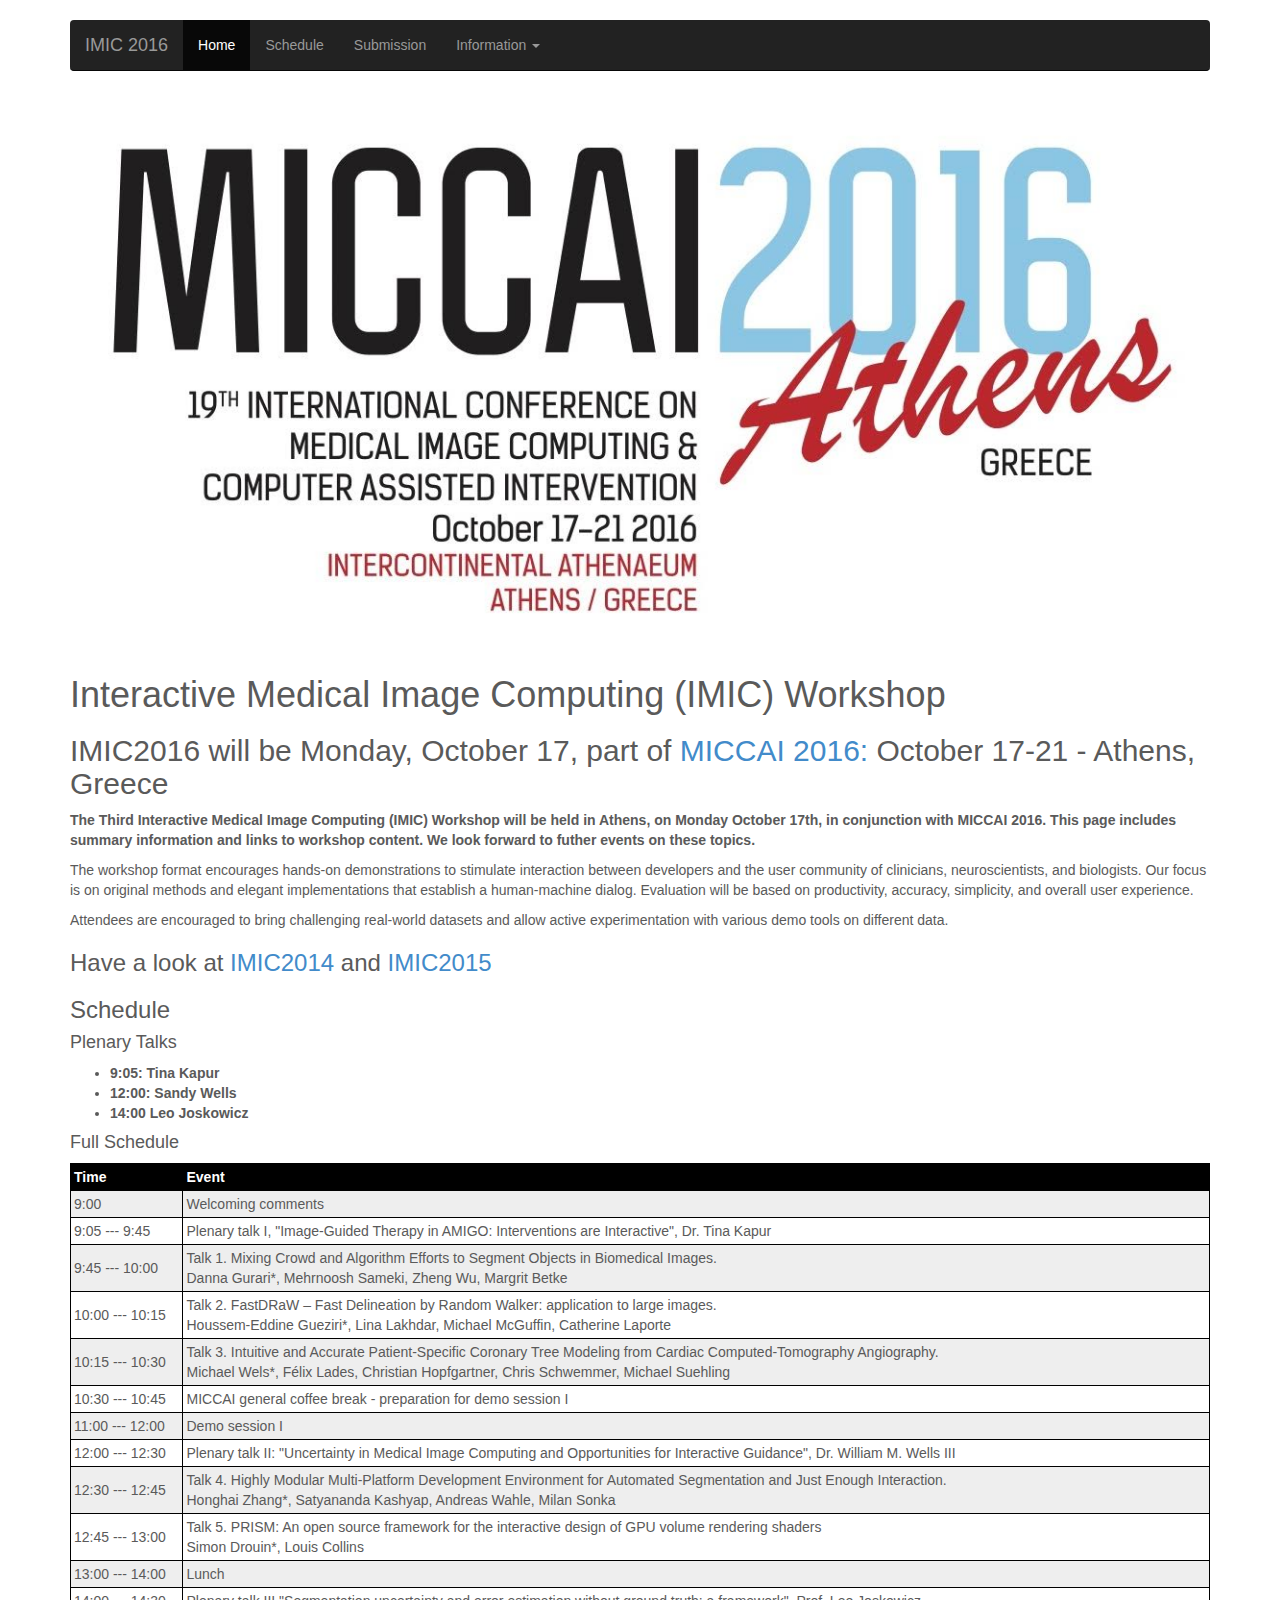
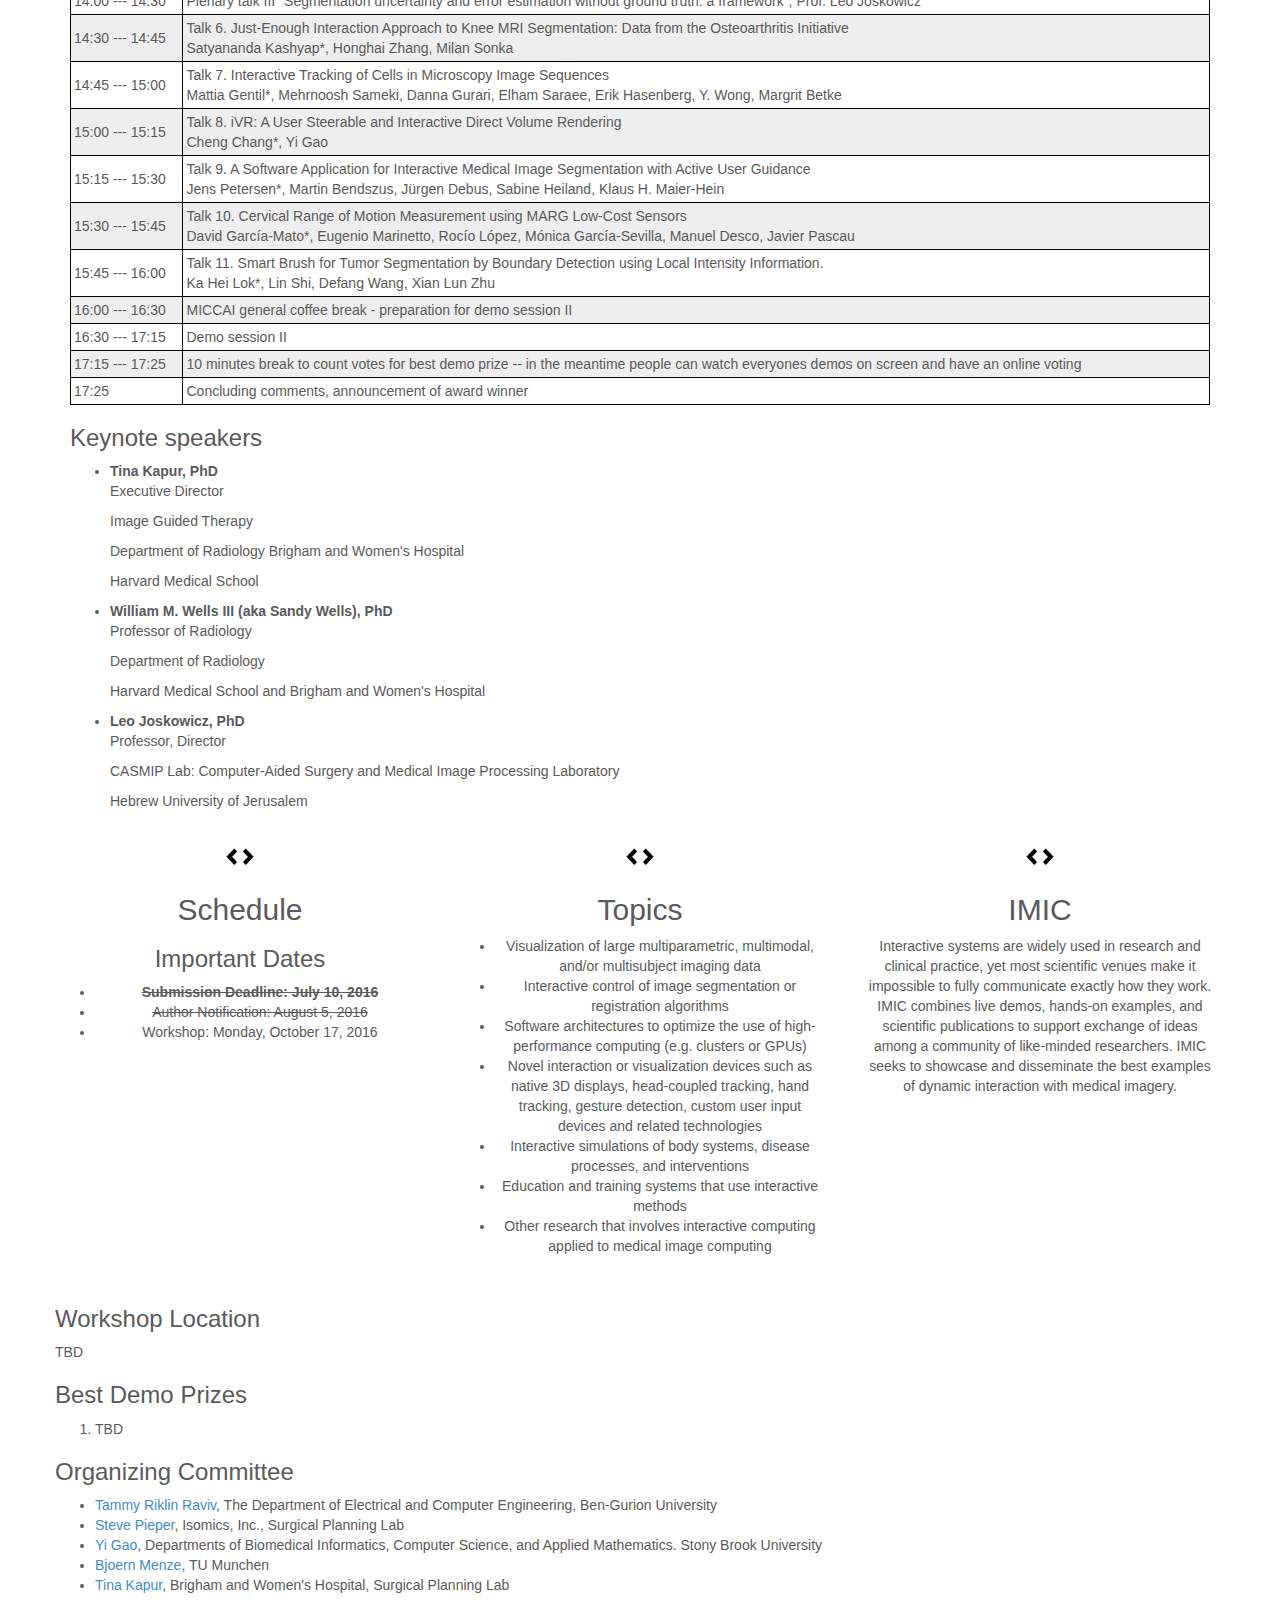
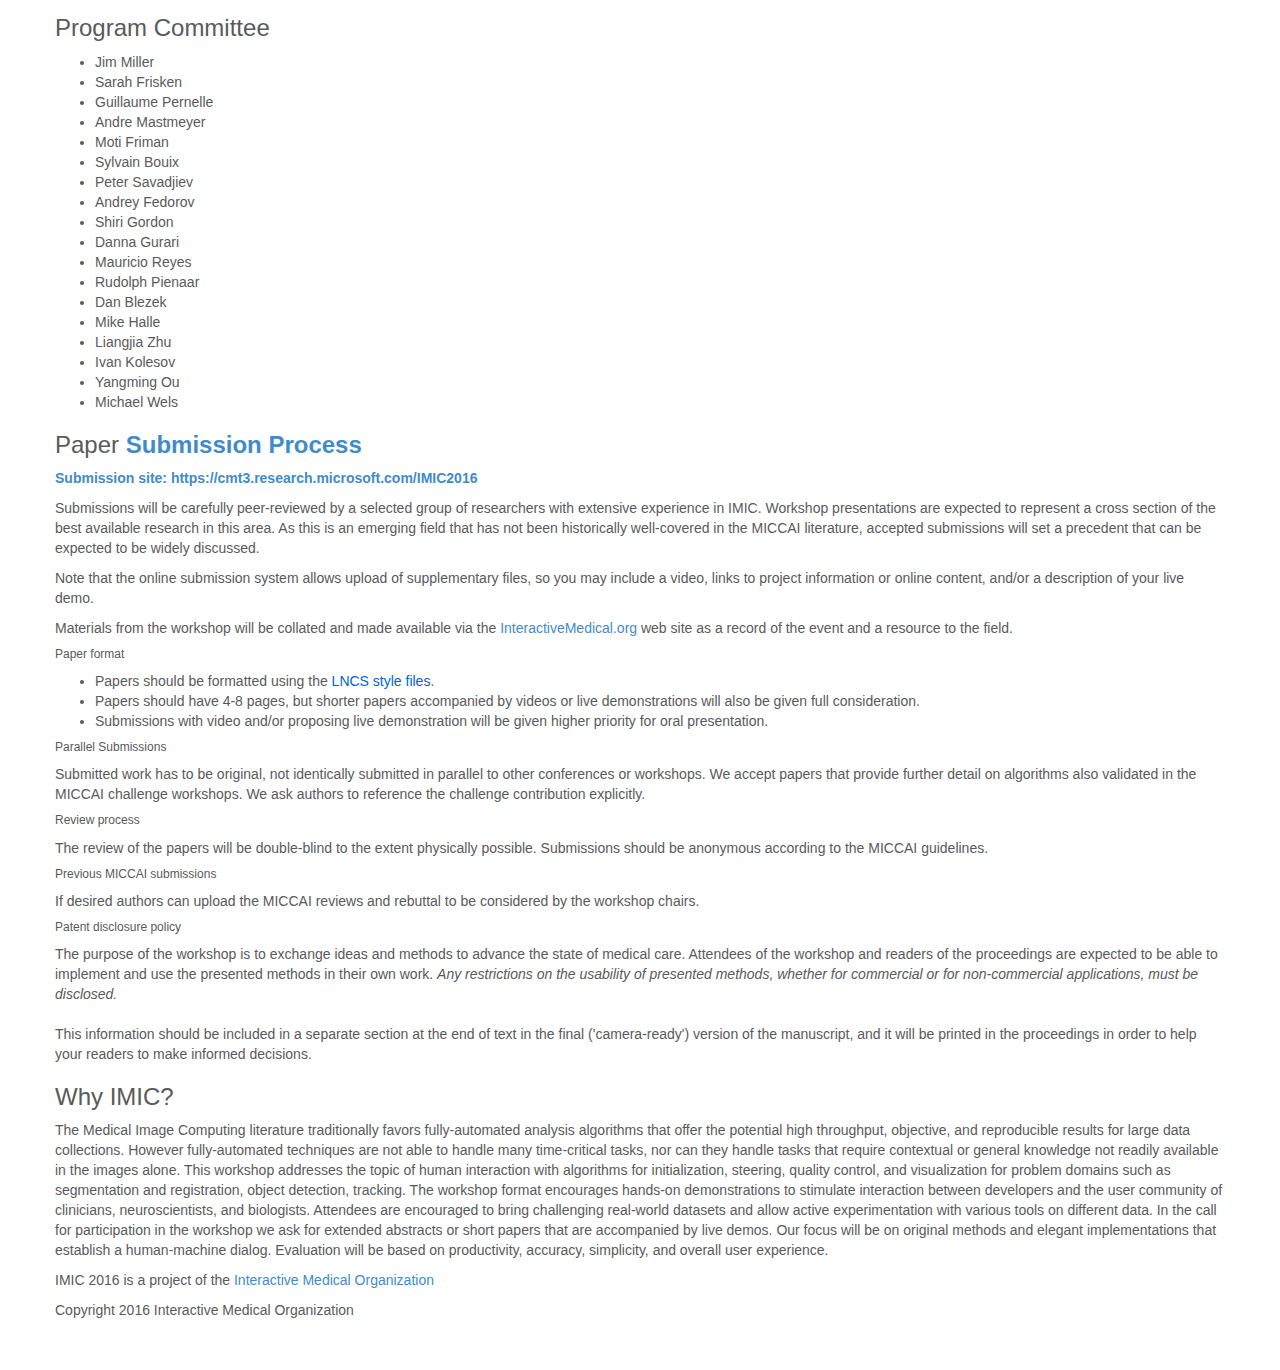
<file: imic2016/index.html>
<!DOCTYPE html>
<html>

  <head>
    <meta charset='utf-8' />
    <meta http-equiv="X-UA-Compatible" content="IE=edge" />
    <meta name="description" content="Interactive MIC : The Third Interactive Medical Image Computing (IMIC) Workshop for MICCAI 2016" />

    <meta name="viewport" content="width=device-width, initial-scale=1">
    <meta name="author" content="Steve Pieper">
    <link rel="shortcut icon" href="../images/favicon.ico">

    <!-- <link rel="stylesheet" type="text/css" media="screen" href="../stylesheets/stylesheet.css"> -->

    <!-- Bootstrap core CSS -->
    <link href="../stylesheets/bootstrap.min.css" rel="stylesheet">

    <!-- Just for debugging purposes. Don't actually copy this line! -->
    <!--[if lt IE 9]><script src="../../assets/js/ie8-responsive-file-warning.js"></script><![endif]-->

    <!-- HTML5 shim and Respond.js IE8 support of HTML5 elements and media queries -->
    <!--[if lt IE 9]>
        <script src="https://oss.maxcdn.com/libs/html5shiv/3.7.0/html5shiv.js"></script>
        <script src="https://oss.maxcdn.com/libs/respond.js/1.4.2/respond.min.js"></script>
        <![endif]-->

    <!-- Custom styles for this page -->
    <link href="../stylesheets/carousel.css" rel="stylesheet">

    <title>Interactive MIC</title>
  </head>

  <body>

    <!-- carousel navbar (bootstrap) -->
    <div class="navbar-wrapper">
      <div class="container">

        <div class="navbar navbar-inverse navbar-static-top" role="navigation">
          <div class="container">
            <div class="navbar-header">
              <button type="button" class="navbar-toggle" data-toggle="collapse" data-target=".navbar-collapse">
                <span class="sr-only">Toggle navigation</span>
                <span class="icon-bar"></span>
                <span class="icon-bar"></span>
                <span class="icon-bar"></span>
              </button>
              <a class="navbar-brand" href="#">IMIC 2016</a>
            </div>
            <div class="navbar-collapse collapse">
              <ul class="nav navbar-nav">
                <li class="active"><a href="#">Home</a></li>
                <li><a href="#schedule">Schedule</a></li>
                <li><a href="#submission">Submission</a></li>
                <li class="dropdown">
                  <a href="#" class="dropdown-toggle" data-toggle="dropdown">Information <b class="caret"></b></a>
                  <ul class="dropdown-menu">
                    <li><a href="#organizers">People</a></li>
                    <li><a href="#registration">Registration</a></li>
                    <li><a href="#oral">Oral Presentations</a></li>
                    <li><a href="#why-imic">Why IMIC</a></li>
                    <li class="divider"></li>
                    <li class="dropdown-header">External Links</li>
                    <li><a href="http://interactivemedical.org">Interactive Medical</a></li>
                    <li><a href="http://miccai2016.org">MICCAI</a></li>
                  </ul>
                </li>
              </ul>
            </div>
          </div>
        </div>

      </div>
    </div>



    <!-- HEADER -->
    <div id="header_wrap" class="outer">
      <header class="inner">
      </header>
    </div>



    <!-- Marketing messaging and featurettes
         ================================================== -->
    <!-- Wrap the rest of the page in another container to center all the content. -->

    <div class="container welcome">
      <!-- hardcode 1170 width to match navbar default -->
      <img src="../images/MICCAI2016-banner-web.jpg" class="img-responsive img-rounded" alt="MICCAI 2016, Oct 17, Athens" width="1170">
      <!-- <img src="../images/imic2016.png"> -->
      <h1 id="project_title">Interactive Medical Image Computing (IMIC) Workshop</h1>
      <h2 id="project_tagline">IMIC2016 will be Monday, October 17, part of <a href=http://miccai2016.org/ target="_blank">MICCAI 2016:</a> October 17-21 - Athens, Greece</h2>
      <p><strong>The Third Interactive Medical Image Computing (IMIC) Workshop will be held in Athens, on Monday October 17th, in conjunction with MICCAI 2016.  This page includes summary information and links to workshop content.  We look forward to futher events on these topics.</strong></p>

      <p>The workshop format encourages hands-on demonstrations to stimulate interaction between developers and the user community of clinicians, neuroscientists, and biologists. Our focus is on original methods and elegant implementations that establish a human-machine dialog. Evaluation will be based on productivity, accuracy, simplicity, and overall user experience.</p>

      <p>Attendees are encouraged to bring challenging real-world datasets and allow active experimentation with various demo tools on different data.</p>

      <h3>Have a look at
        <a href="../imic2014/index.html">IMIC2014</a>
        and
        <a href="../imic2015/index.html">IMIC2015</a>
      </h3>

<!--
      <h3>IMIC workshop --- a call for Demos</h3>

      We would like to invite you to actively participate at the Interactive Medical Image Computing (IMIC) Workshop by giving a live demo of your work.  IMIC is to be held in Athenes, on Monday Oct 17 , in conjunction with MICCAI 2016.

      We received many excellent paper submissions and plan to publish the full program very soon.  While the deadline for manuscript submission to the IMIC has passed, there is still an opportunity to take part at the workshop and present your work in demo form.

      The IMIC workshop addresses the topic of human interaction with algorithms for initialization, steering, quality control, and visualization for problem domains such as segmentation and registration, object detection and tracking.

      The workshop format encourages hands-on demonstrations to stimulate interaction between developers and the user community of clinicians, neuroscientists, and biologists. Our focus is on original methods and elegant implementations that establish a human-machine dialog. Evaluation will be based on productivity, accuracy, simplicity, and overall user experience.

      Attendees are encouraged to bring challenging real-world datasets and allow active experimentation with various tools on different data. In this call for participation in the demo session of the workshop we ask for 300 words abstract along with a demo or a link to a toolbox.

      Submissions will be handled in an ongoing basis. We will send an acceptance notification to the demo session within a week of the submission. The latest date to submit a demo is October 1, 2016  but please note that we may reach the number of demos we can accommodate earlier.

      More details can be found in: http://interactivemedical.org/imic2016/


      We look forward to seeing you at the IMIC

      The IMIC Organizers
      Tammy Riklin Raviv
      Tina Kapur
      Steve Pieper
      Yi Gao
      Bjoern Menze
-->
      <h3><a name="schedule"></a>Schedule</h3>

      <h4>Plenary Talks</h4>
      <ul>
        <li><b>9:05: Tina Kapur</b></li>
        <li><b>12:00: Sandy Wells</b></li>
        <li><b>14:00 Leo Joskowicz</b></li>
      </ul>
      
      <h4>Full Schedule</h4>
      <style>
        table {
        width:100%;
        }
        table, th, td {
        border: 1px solid black;
        border-collapse: collapse;
        }
        th, td {
        padding: 3px;
        text-align: left;
        }
        table#t01 tr:nth-child(even) {
        background-color: #eee;
        }
        table#t01 tr:nth-child(odd) {
        background-color:#fff;
        }
        table#t01 th{
        background-color: black;
        color: white;
        }
      </style>

      <table id="t01">
        <tbody>
          <tr>
            <th>Time</th>
            <th>Event</th>
          </tr>

          <tr>
            <td>9:00</td>
            <td>Welcoming comments</td>
          </tr>

          <tr><b>
            <td>9:05 --- 9:45</td>
            <td>Plenary talk I, "Image-Guided Therapy in AMIGO: Interventions are Interactive", Dr. Tina Kapur </td>
            </b></tr>

          <tr>
            <td>9:45 --- 10:00</td>
            <td>Talk 1. Mixing Crowd and Algorithm Efforts to Segment Objects in Biomedical Images. <br>Danna Gurari*, Mehrnoosh Sameki, Zheng Wu, Margrit Betke</td>
          </tr>

          <tr>
            <td>10:00 --- 10:15</td>
            <td>Talk 2. FastDRaW – Fast Delineation by Random Walker: application to large images. <br>Houssem-Eddine Gueziri*, Lina Lakhdar, Michael McGuffin, Catherine Laporte</td>
          </tr>

          <tr>
            <td>10:15 --- 10:30</td>
            <td>Talk 3. Intuitive and Accurate Patient-Specific Coronary Tree Modeling from Cardiac Computed-Tomography Angiography. <br>Michael Wels*, Félix Lades, Christian Hopfgartner, Chris Schwemmer, Michael Suehling</td>
          </tr>

          <tr>
            <td>10:30 --- 10:45</td>
            <td>MICCAI general coffee break - preparation for demo session I</td>
          </tr>

          <tr>
            <td>11:00 --- 12:00</td>
            <td>Demo session I</td>
          </tr>

          <tr><b>
            <td>12:00 --- 12:30</td>
            <td>Plenary talk II: "Uncertainty in Medical Image Computing and Opportunities for Interactive Guidance", Dr. William M. Wells III</td>
            </b></tr>

          <tr>
            <td>12:30 --- 12:45</td>
            <td>Talk 4. Highly Modular Multi-Platform Development Environment for Automated Segmentation and Just Enough Interaction. <br>Honghai Zhang*, Satyananda Kashyap, Andreas Wahle, Milan Sonka</td>
          </tr>

          <tr>
            <td>12:45 --- 13:00</td>
            <td>Talk 5. PRISM: An open source framework for the interactive design of GPU volume rendering shaders<br> Simon Drouin*, Louis Collins</td>
          </tr>

          <tr>
            <td>13:00 --- 14:00</td>
            <td>Lunch</td>
          </tr>

          <tr><b>
            <td>14:00 --- 14:30</td>
            <td>Plenary talk III "Segmentation uncertainty and error estimation without  ground truth: a framework", Prof. Leo Joskowicz</td>
            </b></tr>

          <tr>
            <td>14:30 --- 14:45</td>
            <td>Talk 6. Just-Enough Interaction Approach to Knee MRI Segmentation: Data from the Osteoarthritis Initiative<br>Satyananda Kashyap*, Honghai Zhang, Milan Sonka</td>
          </tr>

          <tr>
            <td>14:45 --- 15:00</td>
            <td>Talk 7. Interactive Tracking of Cells in Microscopy Image Sequences<br>Mattia Gentil*, Mehrnoosh Sameki, Danna Gurari, Elham Saraee, Erik Hasenberg, Y. Wong, Margrit Betke</td>
          </tr>

          <tr>
            <td>15:00 --- 15:15</td>
            <td>Talk 8. iVR: A User Steerable and Interactive Direct Volume Rendering<br> Cheng Chang*, Yi Gao</td>
          </tr>

          <tr>
            <td>15:15 --- 15:30</td>
            <td>Talk 9. A Software Application for Interactive Medical Image Segmentation with Active User Guidance<br>Jens Petersen*, Martin Bendszus, Jürgen Debus, Sabine Heiland, Klaus H. Maier-Hein</td>
          </tr>

          <tr>
            <td>15:30 --- 15:45</td>
            <td>Talk 10. Cervical Range of Motion Measurement using MARG Low-Cost Sensors<br>David  García-Mato*, Eugenio Marinetto, Rocío López, Mónica García-Sevilla, Manuel Desco, Javier Pascau</td>
          </tr>

          <tr>
            <td>15:45 --- 16:00</td>
            <td>Talk 11. Smart Brush for Tumor Segmentation  by Boundary Detection using Local Intensity Information. <br>Ka Hei Lok*, Lin Shi, Defang Wang, Xian Lun Zhu</td>
          </tr>

          <tr>
            <td>16:00 --- 16:30</td>
            <td>MICCAI general coffee break - preparation for demo session II</td>
          </tr>

          <tr>
            <td>16:30 --- 17:15</td>
            <td>Demo session II</td>
          </tr>

          <tr>
            <td>17:15 --- 17:25</td>
            <td>10 minutes break to count votes for best demo prize -- in the meantime people can watch everyones demos on screen and have an online voting</td>
          </tr>

          <tr><b>
            <td>17:25</td>
            <td>Concluding comments, announcement of award winner</td>
            </b></tr>

        </tbody>
      </table>


<h3>Keynote speakers</h3>
<ul>
  <li><strong>Tina Kapur, PhD</strong></li>
  <p>Executive Director</p>
  <p>Image Guided Therapy</p>
  <p>Department of Radiology Brigham and Women's Hospital</p>
  <p>Harvard Medical School</p>
  <li><strong>William M. Wells III (aka Sandy Wells), PhD</strong></li>
  <p>Professor of Radiology</p>
  <p>Department of Radiology</p>
  <p>Harvard Medical School and Brigham and Women's Hospital</p>
  <li><strong>Leo Joskowicz, PhD</strong></li>
  <p>Professor, Director</p>
  <p>CASMIP Lab: Computer-Aided Surgery and Medical Image Processing Laboratory</p>
  <p>Hebrew University of Jerusalem</p>
</ul>


</div>



<div class="container marketing">
  <!-- Three columns of text below the carousel -->
  <div class="row">
    <div href="#home" class="col-lg-4">
      <img src="../images/divider.svg" alt="~~~~~">
      <h2>Schedule</h2>
      <h3>Important Dates</h3>
      <ul>
        <li><strike><strong>Submission Deadline: July 10, 2016</strong></strike></li>
        <li><strike>Author Notification: August 5, 2016</strike></li>
        <!-- <li><strike><strong><a href="https://cmt3.research.microsoft.com/IMIC2016">Submission Deadline: June 24, 2016</a></strong> (note there will be <b>No Extensions</b>)</strike></li> -->
        <!-- <li><strike>Reviewer Deadline: July 16, 2016</strike></li> -->
        <!-- <li>Camera Ready Versions: August 5, 2016</li> -->
        <li>Workshop: Monday, October 17, 2016</li>
      </ul>
    </div><!-- /.col-lg-4 -->

    <div href="#topics" class="col-lg-4">
      <img src="../images/divider.svg" alt="~~~~~">
      <h2>Topics</h2>
      <ul>
        <li>Visualization of large multiparametric, multimodal, and/or multisubject imaging data</li>
        <li>Interactive control of image segmentation or registration algorithms</li>
        <li>Software architectures to optimize the use of high-performance computing (e.g. clusters or GPUs)</li>
        <li>Novel interaction or visualization devices such as native 3D displays, head-coupled tracking, hand tracking, gesture detection, custom user input devices and related technologies</li>
        <li>Interactive simulations of body systems, disease processes, and interventions</li>
        <li>Education and training systems that use interactive methods</li>
        <li>Other research that involves interactive computing applied to medical image computing</li>
      </ul>
    </div><!-- /.col-lg-4 -->

    <div href="#schedule" class="col-lg-4">
      <img src="../images/divider.svg" alt="~~~~~">
      <h2>IMIC</h2>
      <p>Interactive systems are widely used in research and clinical practice, yet most scientific venues make it impossible to fully communicate exactly how they work.  IMIC combines live demos, hands-on examples, and scientific publications to support exchange of ideas among a community of like-minded researchers.  IMIC seeks to showcase and disseminate the best examples of dynamic interaction with medical imagery.</p>
    </div><!-- /.col-lg-4 -->

  </div><!-- /.row -->

  <h3>Workshop Location</h3>
  <p> TBD
    <h3>Best Demo Prizes</h3>
    <ol>
      <li>TBD</li>
    </ol>

    <!-- MAIN CONTENT -->


    <div id="main_content_wrap" class="outer">
      <section id="main_content" class="inner">
        <h3>
          <h3><a name="organizers" class="anchor" href="#organizers"><span class="octicon octicon-link"></span></a>Organizing Committee</h3>
          <ul>
            <li> <a href="http://www.ee.bgu.ac.il/~rrtammy/">Tammy Riklin Raviv</a>, The Department of Electrical and Computer Engineering, Ben-Gurion University </li>
            <li> <a href="https://www.spl.harvard.edu/pages/People/pieper">Steve Pieper</a>, Isomics, Inc., Surgical Planning Lab</li>
            <li> <a href="http://gaoyi.github.io/">Yi Gao</a>, Departments of Biomedical Informatics, Computer Science, and Applied Mathematics. Stony Brook University</li>
            <li> <a href="http://bmenze.de/">Bjoern Menze</a>, TU Munchen</li>
            <li> <a href="https://www.spl.harvard.edu/pages/People/tkapur">Tina Kapur</a>, Brigham and Women's Hospital, Surgical Planning Lab</li>
          </ul>

          <!-- <h3><a name="referees" class="anchor" href="#referees"><span class="octicon octicon-link"></span></a>On-site referees for best paper prize</h3> -->

          <h3><a name="programcommittee" class="anchor" href="#programcommittee"><span class="octicon octicon-link"></span></a>Program Committee</h3>
          <ul>
            <li>Jim Miller</li>
            <li>Sarah Frisken</li>
            <li>Guillaume Pernelle</li>
            <li>Andre Mastmeyer</li>
            <li>Moti Friman</li>
            <li>Sylvain Bouix</li>
            <li>Peter Savadjiev</li>
            <li>Andrey Fedorov</li>
            <li>Shiri Gordon</li>
            <li>Danna Gurari</li>
            <li>Mauricio Reyes</li>
            <li>Rudolph Pienaar</li>
            <li>Dan Blezek</li>
            <li>Mike Halle</li>
            <li>Liangjia Zhu</li>
            <li>Ivan Kolesov</li>
            <li>Yangming Ou</li>
            <li>Michael Wels</li>
          </ul>

          <h3><a name="submission" class="anchor" href="#submission"><span class="octicon octicon-link"></span></a>Paper <strong><a href="https://cmt3.research.microsoft.com/IMIC2016">Submission Process</a></strong></h3>

          <p></p><strong><a href="https://cmt3.research.microsoft.com/IMIC2016">Submission site: https://cmt3.research.microsoft.com/IMIC2016</a></strong></p>

  <p>Submissions will be carefully peer-reviewed by a selected group of researchers with extensive experience in IMIC.
    Workshop presentations are expected to represent a cross section of the best available research in this area.
    As this is an emerging field that has not been historically well-covered in the MICCAI literature,
    accepted submissions will set a precedent that can be expected to be widely discussed.</p>

  <p>Note that the online submission system allows upload of supplementary files, so you may include a video, links to project information or online content, and/or a description of your live demo.</p>

  <p>Materials from the workshop will be collated and made available via the <a href="http://InteractiveMedical.org">InteractiveMedical.org</a> web site as a record of the event and a resource to the field.</p>

  <h6>Paper format</h6>
  <ul>

    <li> Papers should be formatted using the
      <a href="http://www.springer.com/computer/lncs?SGWID=0-164-6-793341-0" title="http://www.springer.com/computer/lncs?SGWID=0-164-6-793341-0" rel="nofollow"><font color="#0066cc">LNCS style files</font></a>. </li>

    <li> Papers should have 4-8 pages, but shorter papers accompanied by videos or live demonstrations will also be given full consideration.</li>

    <li> Submissions with video and/or proposing live demonstration will be given higher priority for oral presentation.</li>

  </ul>

  <h6>Parallel Submissions</h6>
  <p>Submitted work has to be original, not identically submitted in parallel to other conferences or workshops. We accept papers that provide further detail on algorithms also validated in the MICCAI challenge workshops. We ask authors to reference the challenge contribution explicitly.<br /></p>

  <h6>Review process</h6>
  <p>The review of the papers will be double-blind to the extent physically possible.
    Submissions should be anonymous according to the MICCAI guidelines.<br /></p>

  <h6>Previous MICCAI submissions</h6>
  <p>If desired authors can upload the MICCAI reviews and rebuttal to be considered by the workshop chairs.<br /></p>

  <h6>Patent disclosure policy</h6>
  <p>The purpose of the workshop is to exchange ideas and methods to advance the state of medical care. Attendees
    of the workshop and readers of the proceedings are expected to be able to implement and use the presented methods
    in their own work.
    <em>Any restrictions on the usability of presented methods,
      whether for commercial or for non-commercial applications, must be disclosed.</em>
    <br /><br />
    This information should be included in a separate section at the end of text in the final ('camera-ready')
    version of the manuscript, and it will be printed in the proceedings in order to help your readers to
    make informed decisions.</p>

  <h3>
    <a name="why-imic" class="anchor" href="#why-imic"><span class="octicon octicon-link"></span></a>Why IMIC?</h3>

  <p>The Medical Image Computing literature traditionally favors fully-automated analysis algorithms that offer the potential high throughput, objective, and reproducible results for large data collections.  However fully-automated techniques are not able to handle many time-critical tasks, nor can they handle tasks that require contextual or general knowledge not readily available in the images alone.  This workshop addresses the topic of human interaction with algorithms for initialization, steering, quality control, and visualization for problem domains such as segmentation and registration, object detection, tracking.  The workshop format encourages hands-on demonstrations to stimulate interaction between developers and the user community of clinicians, neuroscientists, and biologists.  Attendees are encouraged to bring challenging real-world datasets and allow active experimentation with various tools on different data.  In the call for participation in the workshop we ask for extended abstracts or short papers that are accompanied by live demos.  Our focus will be on original methods and elegant implementations that establish a human-machine dialog.  Evaluation will be based on productivity, accuracy, simplicity, and overall user experience.</p>
  </section>
  </div>

  <!-- FOOTER  -->
  <div id="footer_wrap" class="outer">
    <footer class="inner">
      <p>IMIC 2016 is a project of the <a href="http://interactivemedical.org">Interactive Medical Organization</a></p>
      <p>Copyright 2016 Interactive Medical Organization</p>
    </footer>
  </div>

  <!-- Bootstrap core JavaScript
       ================================================== -->
  <!-- Placed at the end of the document so the pages load faster -->
  <script src="https://ajax.googleapis.com/ajax/libs/jquery/1.11.0/jquery.min.js"></script>
  <script src="../javascripts/bootstrap.min.js"></script>

  <!-- google analytics  -->
  <script type="text/javascript">
    var gaJsHost = (("https:" == document.location.protocol) ? "https://ssl." : "http://www.");
    document.write(unescape(
    "%3Cscript src='" + gaJsHost + "google-analytics.com/ga.js' type='text/javascript'%3E%3C/script%3E"));
  </script>
  <script type="text/javascript">
    try {
    var pageTracker = _gat._getTracker("UA-49071927-1");
    pageTracker._trackPageview();
    } catch(err) {}
  </script>

</body>
</html>
</file>
<file: stylesheets/stylesheet.css>
/*******************************************************************************
Slate Theme for GitHub Pages
by Jason Costello, @jsncostello
*******************************************************************************/

@import url(pygment_trac.css);

/*******************************************************************************
MeyerWeb Reset
*******************************************************************************/

html, body, div, span, applet, object, iframe,
h1, h2, h3, h4, h5, h6, p, blockquote, pre,
a, abbr, acronym, address, big, cite, code,
del, dfn, em, img, ins, kbd, q, s, samp,
small, strike, strong, sub, sup, tt, var,
b, u, i, center,
dl, dt, dd, ol, ul, li,
fieldset, form, label, legend,
table, caption, tbody, tfoot, thead, tr, th, td,
article, aside, canvas, details, embed,
figure, figcaption, footer, header, hgroup,
menu, nav, output, ruby, section, summary,
time, mark, audio, video {
  margin: 0;
  padding: 0;
  border: 0;
  font: inherit;
  vertical-align: baseline;
}

/* HTML5 display-role reset for older browsers */
article, aside, details, figcaption, figure,
footer, header, hgroup, menu, nav, section {
  display: block;
}

ol, ul {
  list-style: none;
}

table {
  border-collapse: collapse;
  border-spacing: 0;
}

/*******************************************************************************
Theme Styles
*******************************************************************************/

body {
  box-sizing: border-box;
  color:#373737;
  background: #212121;
  font-size: 16px;
  font-family: 'Myriad Pro', Calibri, Helvetica, Arial, sans-serif;
  line-height: 1.5;
  -webkit-font-smoothing: antialiased;
}

h1, h2, h3, h4, h5, h6 {
  margin: 10px 0;
  font-weight: 700;
  color:#222222;
  font-family: 'Lucida Grande', 'Calibri', Helvetica, Arial, sans-serif;
  letter-spacing: -1px;
}

h1 {
  font-size: 36px;
  font-weight: 700;
}

h2 {
  padding-bottom: 10px;
  font-size: 32px;
  background: url('../images/bg_hr.png') repeat-x bottom;
}

h3 {
  font-size: 24px;
}

h4 {
  font-size: 21px;
}

h5 {
  font-size: 18px;
}

h6 {
  font-size: 16px;
}

p {
  margin: 10px 0 15px 0;
}

footer p {
  color: #f2f2f2;
}

a {
  text-decoration: none;
  color: #007edf;
  text-shadow: none;

  transition: color 0.5s ease;
  transition: text-shadow 0.5s ease;
  -webkit-transition: color 0.5s ease;
  -webkit-transition: text-shadow 0.5s ease;
  -moz-transition: color 0.5s ease;
  -moz-transition: text-shadow 0.5s ease;
  -o-transition: color 0.5s ease;
  -o-transition: text-shadow 0.5s ease;
  -ms-transition: color 0.5s ease;
  -ms-transition: text-shadow 0.5s ease;
}

a:hover, a:focus {text-decoration: underline;}

footer a {
  color: #F2F2F2;
  text-decoration: underline;
}

em {
  font-style: italic;
}

strong {
  font-weight: bold;
}

img {
  position: relative;
  margin: 0 auto;
  max-width: 739px;
  padding: 5px;
  margin: 10px 0 10px 0;
  border: 1px solid #ebebeb;

  box-shadow: 0 0 5px #ebebeb;
  -webkit-box-shadow: 0 0 5px #ebebeb;
  -moz-box-shadow: 0 0 5px #ebebeb;
  -o-box-shadow: 0 0 5px #ebebeb;
  -ms-box-shadow: 0 0 5px #ebebeb;
}

p img {
  display: inline;
  margin: 0;
  padding: 0;
  vertical-align: middle;
  text-align: center;
  border: none;
}

pre, code {
  width: 100%;
  color: #222;
  background-color: #fff;

  font-family: Monaco, "Bitstream Vera Sans Mono", "Lucida Console", Terminal, monospace;
  font-size: 14px;

  border-radius: 2px;
  -moz-border-radius: 2px;
  -webkit-border-radius: 2px;
}

pre {
  width: 100%;
  padding: 10px;
  box-shadow: 0 0 10px rgba(0,0,0,.1);
  overflow: auto;
}

code {
  padding: 3px;
  margin: 0 3px;
  box-shadow: 0 0 10px rgba(0,0,0,.1);
}

pre code {
  display: block;
  box-shadow: none;
}

blockquote {
  color: #666;
  margin-bottom: 20px;
  padding: 0 0 0 20px;
  border-left: 3px solid #bbb;
}


ul, ol, dl {
  margin-bottom: 15px
}

ul {
  list-style: inside;
  padding-left: 20px;
}

ol {
  list-style: decimal inside;
  padding-left: 20px;
}

dl dt {
  font-weight: bold;
}

dl dd {
  padding-left: 20px;
  font-style: italic;
}

dl p {
  padding-left: 20px;
  font-style: italic;
}

hr {
  height: 1px;
  margin-bottom: 5px;
  border: none;
  background: url('../images/bg_hr.png') repeat-x center;
}

table {
  border: 1px solid #373737;
  margin-bottom: 20px;
  text-align: left;
 }

th {
  font-family: 'Lucida Grande', 'Helvetica Neue', Helvetica, Arial, sans-serif;
  padding: 10px;
  background: #373737;
  color: #fff;
 }

td {
  padding: 10px;
  border: 1px solid #373737;
 }

form {
  background: #f2f2f2;
  padding: 20px;
}

/*******************************************************************************
Full-Width Styles
*******************************************************************************/

.outer {
  width: 100%;
}

.inner {
  position: relative;
  max-width: 640px;
  padding: 20px 10px;
  margin: 0 auto;
}

#forkme_banner {
  display: block;
  position: absolute;
  top:0;
  right: 10px;
  z-index: 10;
  padding: 10px 50px 10px 10px;
  color: #fff;
  background: url('../images/blacktocat.png') #0090ff no-repeat 95% 50%;
  font-weight: 700;
  box-shadow: 0 0 10px rgba(0,0,0,.5);
  border-bottom-left-radius: 2px;
  border-bottom-right-radius: 2px;
}

#header_wrap {
  background: #212121;
  background: -moz-linear-gradient(top, #373737, #212121);
  background: -webkit-linear-gradient(top, #373737, #212121);
  background: -ms-linear-gradient(top, #373737, #212121);
  background: -o-linear-gradient(top, #373737, #212121);
  background: linear-gradient(top, #373737, #212121);
}

#header_wrap .inner {
  padding: 50px 10px 30px 10px;
}

#project_title {
  margin: 0;
  color: #fff;
  font-size: 42px;
  font-weight: 700;
  text-shadow: #111 0px 0px 10px;
}

#project_tagline {
  color: #fff;
  font-size: 24px;
  font-weight: 300;
  background: none;
  text-shadow: #111 0px 0px 10px;
}

#downloads {
  position: absolute;
  width: 210px;
  z-index: 10;
  bottom: -40px;
  right: 0;
  height: 70px;
  background: url('../images/icon_download.png') no-repeat 0% 90%;
}

.zip_download_link {
  display: block;
  float: right;
  width: 90px;
  height:70px;
  text-indent: -5000px;
  overflow: hidden;
  background: url(../images/sprite_download.png) no-repeat bottom left;
}

.tar_download_link {
  display: block;
  float: right;
  width: 90px;
  height:70px;
  text-indent: -5000px;
  overflow: hidden;
  background: url(../images/sprite_download.png) no-repeat bottom right;
  margin-left: 10px;
}

.zip_download_link:hover {
  background: url(../images/sprite_download.png) no-repeat top left;
}

.tar_download_link:hover {
  background: url(../images/sprite_download.png) no-repeat top right;
}

#main_content_wrap {
  background: #f2f2f2;
  border-top: 1px solid #111;
  border-bottom: 1px solid #111;
}

#main_content {
  padding-top: 40px;
}

#footer_wrap {
  background: #212121;
}



/*******************************************************************************
Small Device Styles
*******************************************************************************/

@media screen and (max-width: 480px) {
  body {
    font-size:14px;
  }

  #downloads {
    display: none;
  }

  .inner {
    min-width: 320px;
    max-width: 480px;
  }

  #project_title {
  font-size: 32px;
  }

  h1 {
    font-size: 28px;
  }

  h2 {
    font-size: 24px;
  }

  h3 {
    font-size: 21px;
  }

  h4 {
    font-size: 18px;
  }

  h5 {
    font-size: 14px;
  }

  h6 {
    font-size: 12px;
  }

  code, pre {
    min-width: 320px;
    max-width: 480px;
    font-size: 11px;
  }

}
</file>
<file: stylesheets/carousel.css>
/* GLOBAL STYLES
-------------------------------------------------- */
/* Padding below the footer and lighter body text */

body {
  padding-bottom: 40px;
  color: #5a5a5a;
}



/* CUSTOMIZE THE NAVBAR
-------------------------------------------------- */

/* Special class on .container surrounding .navbar, used for positioning it into place. */
.navbar-wrapper {
  position: absolute;
  top: 0;
  right: 0;
  left: 0;
  z-index: 20;
}

/* Flip around the padding for proper display in narrow viewports */
.navbar-wrapper .container {
  padding-right: 0;
  padding-left: 0;
}
.navbar-wrapper .navbar {
  padding-right: 15px;
  padding-left: 15px;
}


/* CUSTOMIZE THE CAROUSEL
-------------------------------------------------- */

/* Carousel base class */
.carousel {
  height: 500px;
  margin-bottom: 60px;
}
/* Since positioning the image, we need to help out the caption */
.carousel-caption {
  z-index: 10;
}

/* Declare heights because of positioning of img element */
.carousel .item {
  height: 500px;
  background-color: #777;
}
.carousel-inner > .item > img {
  position: absolute;
  top: 0;
  left: 0;
  min-width: 100%;
  height: 500px;
}


/* WELCOME CONTENT
-------------------------------------------------- */

/* Pad the edges of the mobile views a bit */
.welcome {
  padding-top: 90px;
  padding-right: 15px;
  padding-left: 15px;
  padding-bottom: 20px;
  margin-left: auto;
  margin-right: auto;
}

/* Center align the text within the three columns below the carousel */
.welcome .col-lg-4 {
  margin-bottom: 20px;
  text-align: center;
}
.welcome h2 {
  font-weight: normal;
}
.welcome .col-lg-4 p {
  margin-right: 10px;
  margin-left: 10px;
}

/* MARKETING CONTENT
-------------------------------------------------- */

/* Pad the edges of the mobile views a bit */
.marketing {
  padding-right: 15px;
  padding-left: 15px;
}

/* Center align the text within the three columns below the carousel */
.marketing .col-lg-4 {
  margin-bottom: 20px;
  text-align: center;
}
.marketing h2 {
  font-weight: normal;
}
.marketing .col-lg-4 p {
  margin-right: 10px;
  margin-left: 10px;
}


/* Featurettes
------------------------- */

.featurette-divider {
  margin: 80px 0; /* Space out the Bootstrap <hr> more */
}

/* Thin out the marketing headings */
.featurette-heading {
  font-weight: 300;
  line-height: 1;
  letter-spacing: -1px;
}



/* RESPONSIVE CSS
-------------------------------------------------- */

@media (min-width: 768px) {

  /* Remove the edge padding needed for mobile */
  .marketing {
    padding-right: 0;
    padding-left: 0;
  }
  j
  /* Remove the edge padding needed for mobile */
  .welcome {
    padding-right: 0;
    padding-left: 0;
  }

  /* Navbar positioning foo */
  .navbar-wrapper {
    margin-top: 20px;
  }
  .navbar-wrapper .container {
    padding-right: 15px;
    padding-left:  15px;
  }
  .navbar-wrapper .navbar {
    padding-right: 0;
    padding-left:  0;
  }

  /* The navbar becomes detached from the top, so we round the corners */
  .navbar-wrapper .navbar {
    border-radius: 4px;
  }

  /* Bump up size of carousel content */
  .carousel-caption p {
    margin-bottom: 20px;
    font-size: 21px;
    line-height: 1.4;
  }

  .featurette-heading {
    font-size: 50px;
  }
}

@media (min-width: 992px) {
  .featurette-heading {
    margin-top: 120px;
  }
}
</file>
